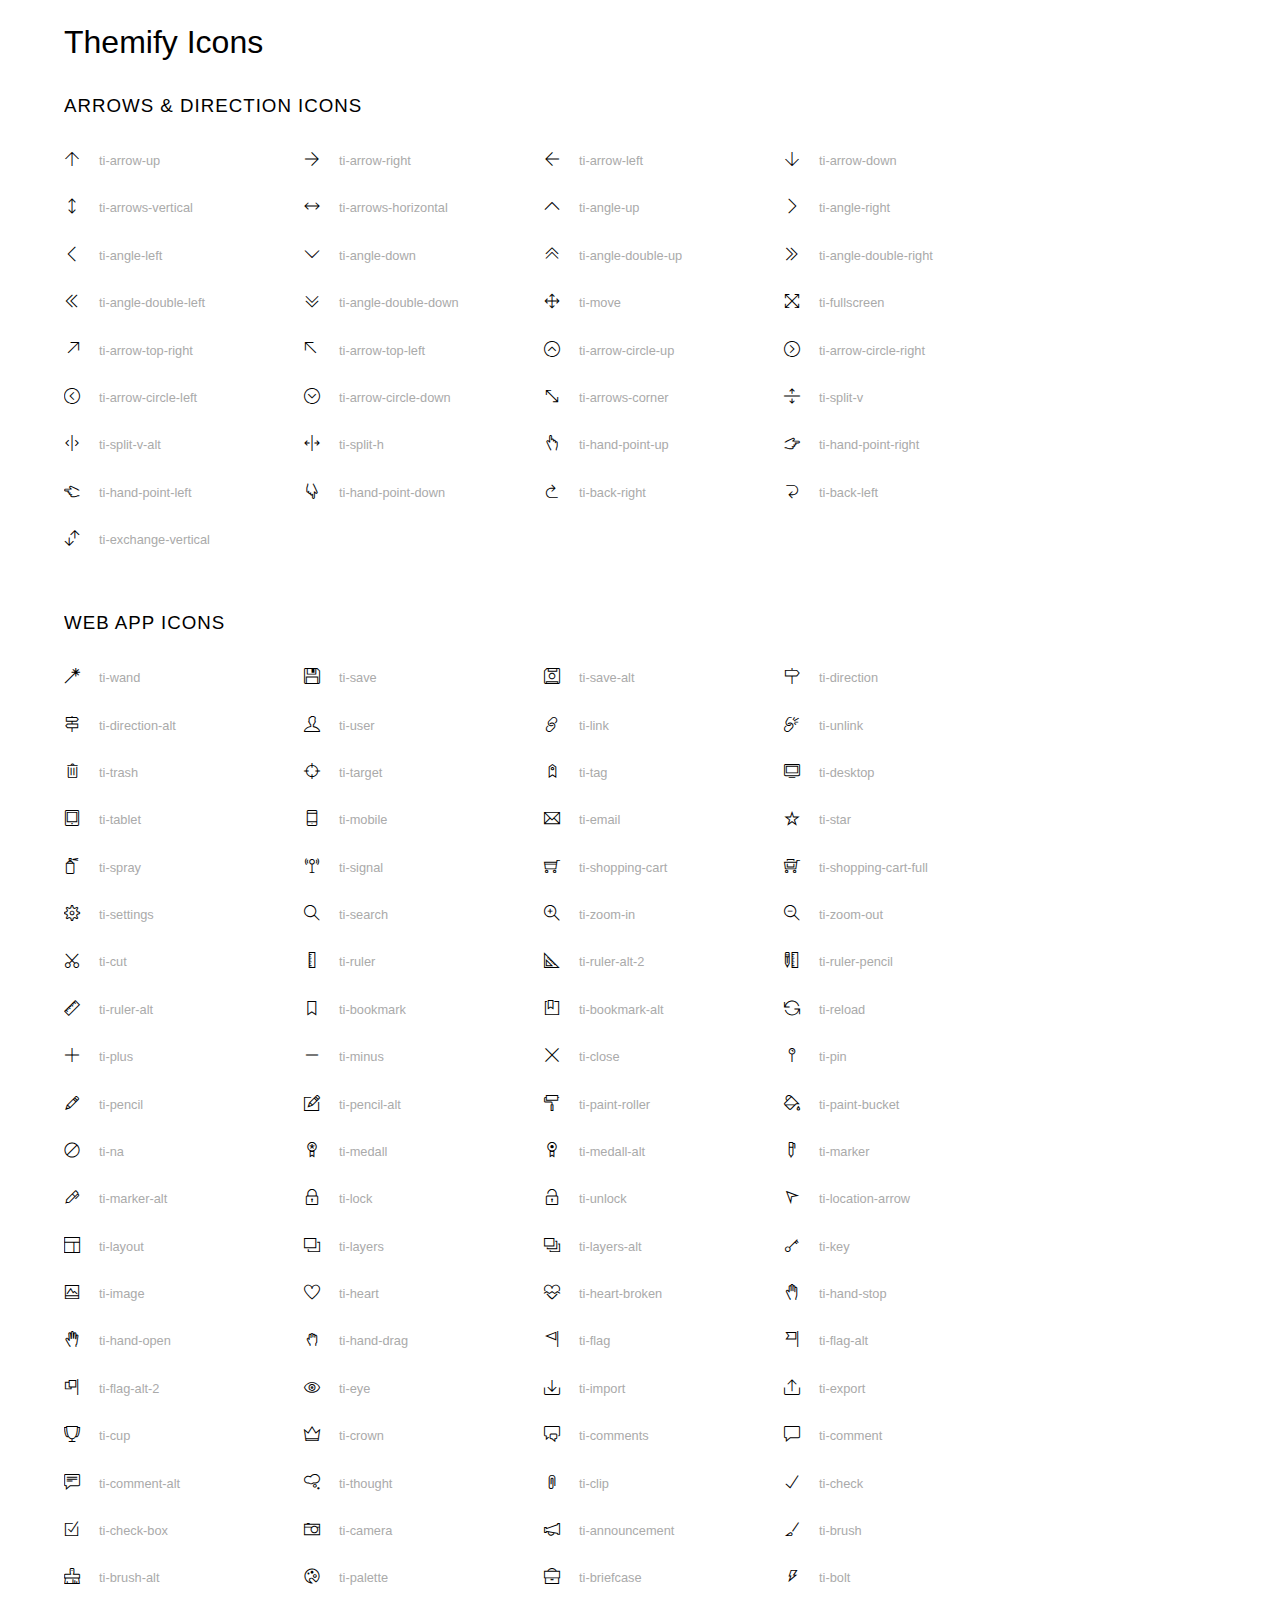
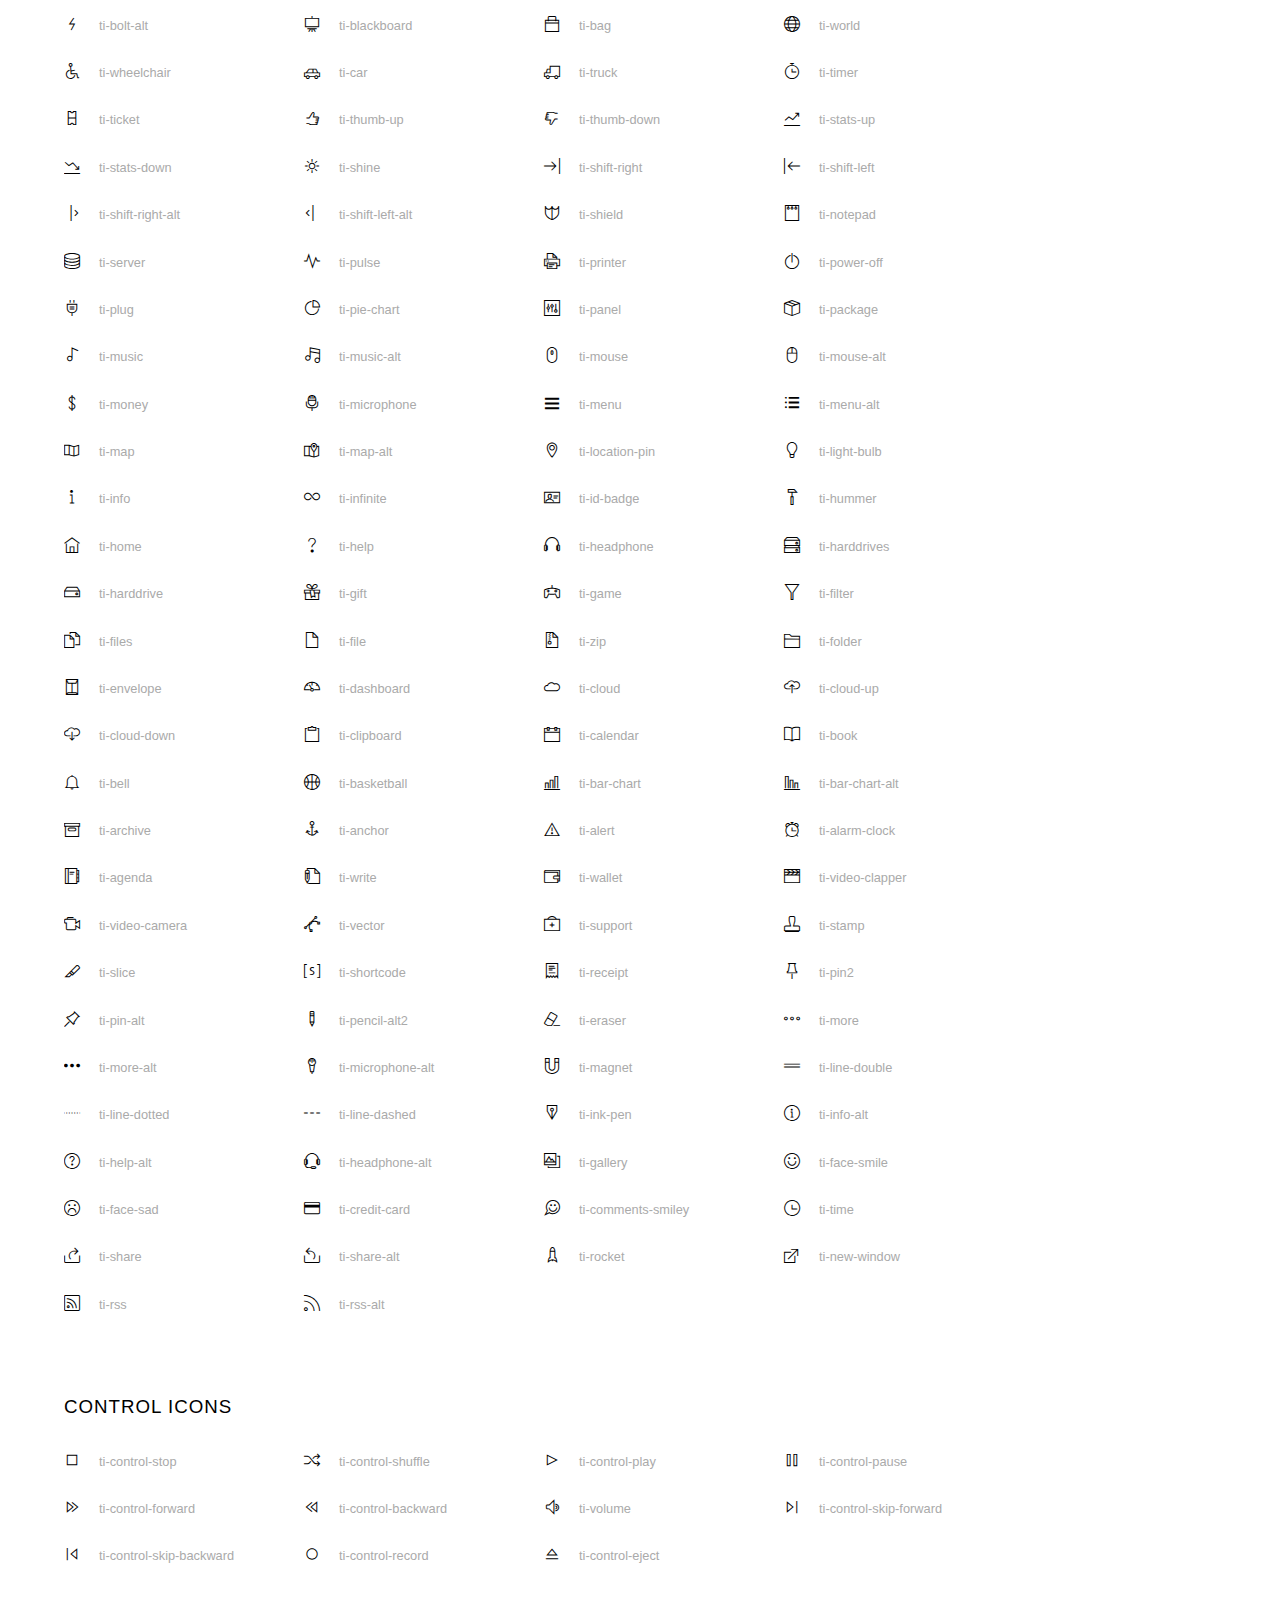
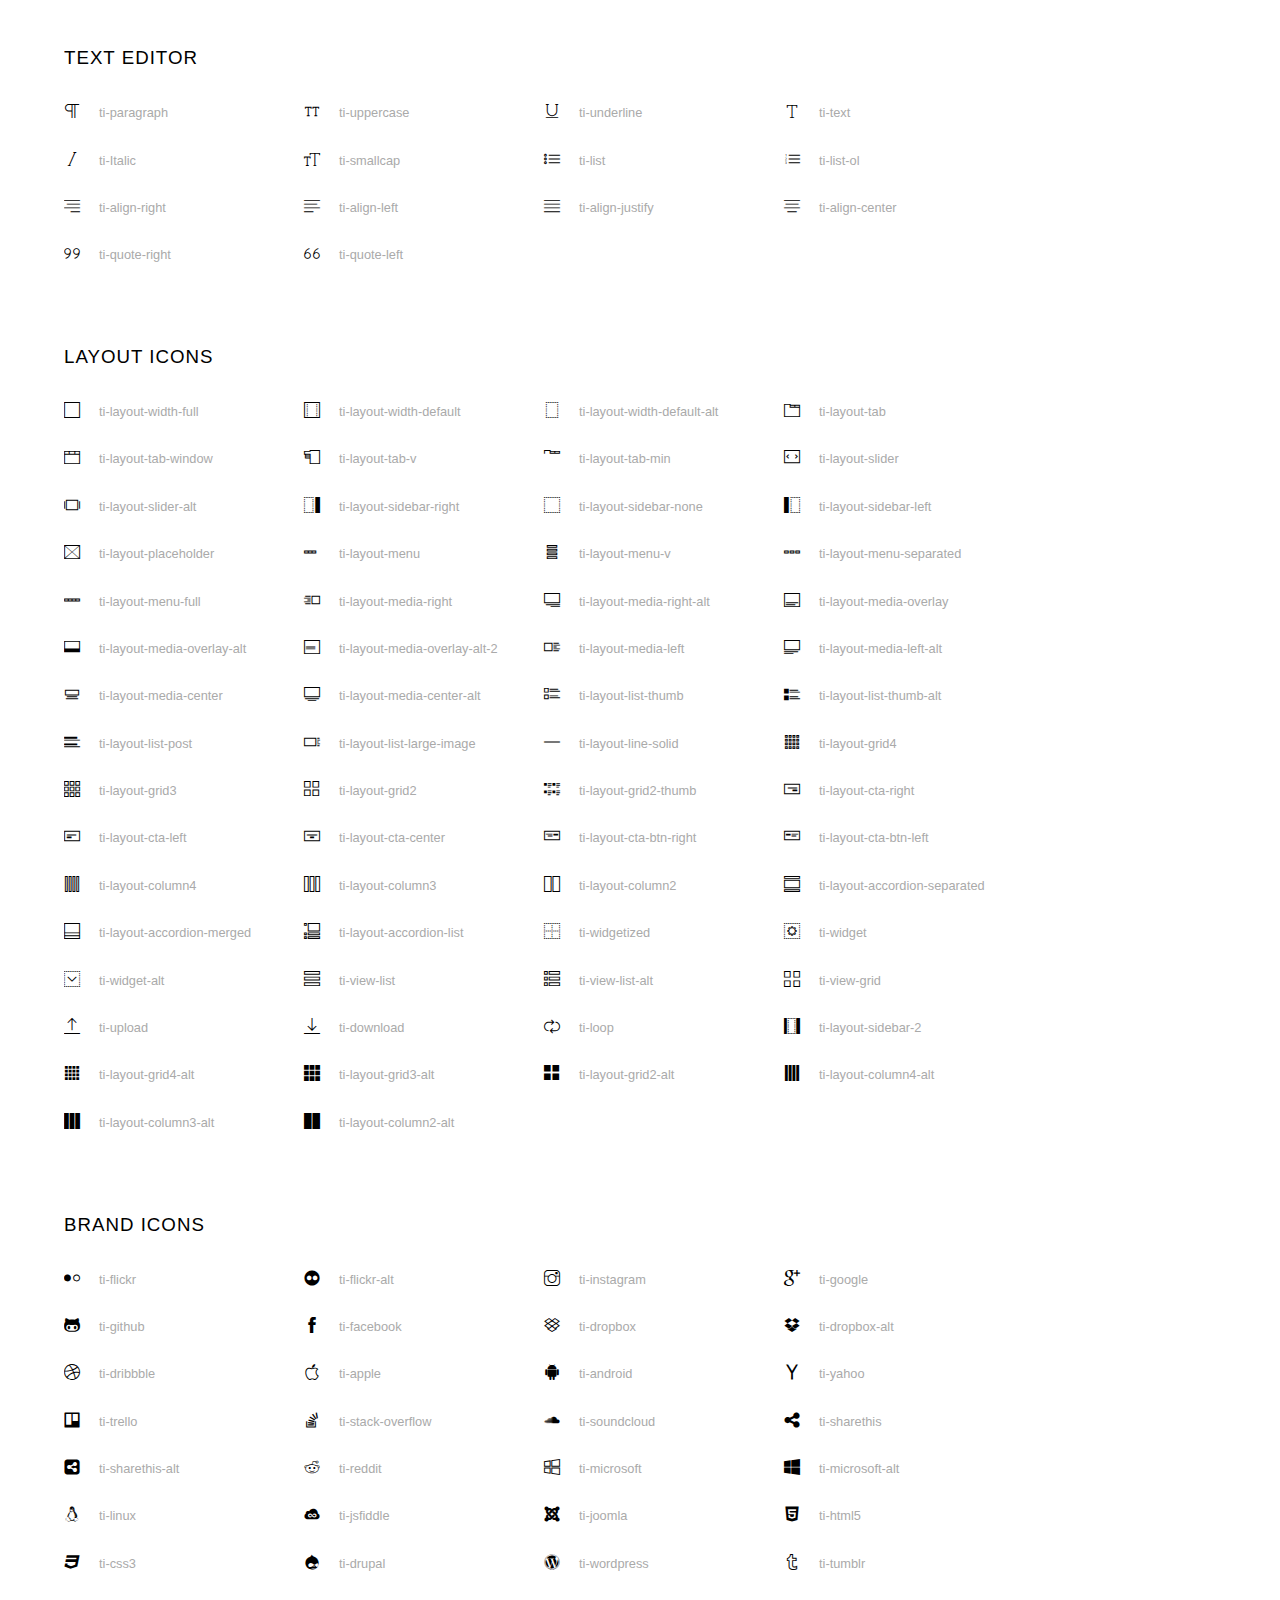
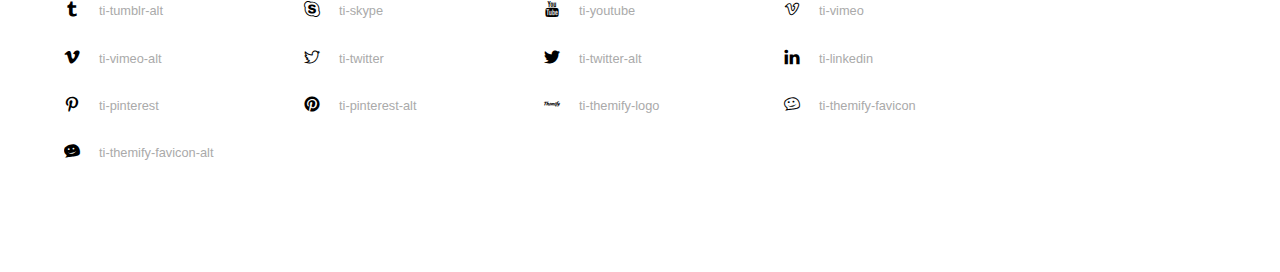
<file: static/vendors/themify-icons/index.html>
<!doctype html>
<html>
<head>
	<meta charset="utf-8">
	<title>Themify Icon Font</title>
	<meta name="viewport" content="width=device-width">
	<link rel="stylesheet" href="demo-files/demo.css">
	<link rel="stylesheet" href="themify-icons.css">
	<!--[if lt IE 8]><!-->
	<link rel="stylesheet" href="ie7/ie7.css">
	<!--<![endif]-->
</head>
<body>
	<h1>Themify Icons</h1>

	<div class="icon-section">

		<div class="icon-section">
			<h3>Arrows &amp; Direction Icons </h3>

			<div class="icon-container">
				<span class="ti-arrow-up"></span><span class="icon-name"> ti-arrow-up</span>
			</div>
			<div class="icon-container">
				<span class="ti-arrow-right"></span><span class="icon-name"> ti-arrow-right</span>
			</div>
			<div class="icon-container">
				<span class="ti-arrow-left"></span><span class="icon-name"> ti-arrow-left</span>
			</div>
			<div class="icon-container">
				<span class="ti-arrow-down"></span><span class="icon-name"> ti-arrow-down</span>
			</div>
			<div class="icon-container">
				<span class="ti-arrows-vertical"></span><span class="icon-name"> ti-arrows-vertical</span>
			</div>
			<div class="icon-container">
				<span class="ti-arrows-horizontal"></span><span class="icon-name"> ti-arrows-horizontal</span>
			</div>
			<div class="icon-container">
				<span class="ti-angle-up"></span><span class="icon-name"> ti-angle-up</span>
			</div>
			<div class="icon-container">
				<span class="ti-angle-right"></span><span class="icon-name"> ti-angle-right</span>
			</div>
			<div class="icon-container">
				<span class="ti-angle-left"></span><span class="icon-name"> ti-angle-left</span>
			</div>
			<div class="icon-container">
				<span class="ti-angle-down"></span><span class="icon-name"> ti-angle-down</span>
			</div>	
			<div class="icon-container">
				<span class="ti-angle-double-up"></span><span class="icon-name"> ti-angle-double-up</span>
			</div>
			<div class="icon-container">
				<span class="ti-angle-double-right"></span><span class="icon-name"> ti-angle-double-right</span>
			</div>
			<div class="icon-container">
				<span class="ti-angle-double-left"></span><span class="icon-name"> ti-angle-double-left</span>
			</div>
			<div class="icon-container">
				<span class="ti-angle-double-down"></span><span class="icon-name"> ti-angle-double-down</span>
			</div>					
			<div class="icon-container">
				<span class="ti-move"></span><span class="icon-name"> ti-move</span>
			</div>
			<div class="icon-container">
				<span class="ti-fullscreen"></span><span class="icon-name"> ti-fullscreen</span>
			</div>
			<div class="icon-container">
				<span class="ti-arrow-top-right"></span><span class="icon-name"> ti-arrow-top-right</span>
			</div>
			<div class="icon-container">
				<span class="ti-arrow-top-left"></span><span class="icon-name"> ti-arrow-top-left</span>
			</div>
			<div class="icon-container">
				<span class="ti-arrow-circle-up"></span><span class="icon-name"> ti-arrow-circle-up</span>
			</div>
			<div class="icon-container">
				<span class="ti-arrow-circle-right"></span><span class="icon-name"> ti-arrow-circle-right</span>
			</div>
			<div class="icon-container">
				<span class="ti-arrow-circle-left"></span><span class="icon-name"> ti-arrow-circle-left</span>
			</div>
			<div class="icon-container">
				<span class="ti-arrow-circle-down"></span><span class="icon-name"> ti-arrow-circle-down</span>
			</div>
			<div class="icon-container">
				<span class="ti-arrows-corner"></span><span class="icon-name"> ti-arrows-corner</span>
			</div>
			<div class="icon-container">
				<span class="ti-split-v"></span><span class="icon-name"> ti-split-v</span>
			</div>

			<div class="icon-container">
				<span class="ti-split-v-alt"></span><span class="icon-name"> ti-split-v-alt</span>
			</div>
			<div class="icon-container">
				<span class="ti-split-h"></span><span class="icon-name"> ti-split-h</span>
			</div>
			<div class="icon-container">
				<span class="ti-hand-point-up"></span><span class="icon-name"> ti-hand-point-up</span>
			</div>
			<div class="icon-container">
				<span class="ti-hand-point-right"></span><span class="icon-name"> ti-hand-point-right</span>
			</div>
			<div class="icon-container">
				<span class="ti-hand-point-left"></span><span class="icon-name"> ti-hand-point-left</span>
			</div>
			<div class="icon-container">
				<span class="ti-hand-point-down"></span><span class="icon-name"> ti-hand-point-down</span>
			</div>
			<div class="icon-container">
				<span class="ti-back-right"></span><span class="icon-name"> ti-back-right</span>
			</div>
			<div class="icon-container">
				<span class="ti-back-left"></span><span class="icon-name"> ti-back-left</span>
			</div>
			<div class="icon-container">
				<span class="ti-exchange-vertical"></span><span class="icon-name"> ti-exchange-vertical</span>
			</div>

		</div> <!-- Arrows Icons -->



		<h3>Web App Icons</h3>
		
		<div class="icon-section">

			<div class="icon-container">
				<span class="ti-wand"></span><span class="icon-name"> ti-wand</span>
			</div>
			<div class="icon-container">
				<span class="ti-save"></span><span class="icon-name"> ti-save</span>
			</div>
			<div class="icon-container">
				<span class="ti-save-alt"></span><span class="icon-name"> ti-save-alt</span>
			</div>

			<div class="icon-container">
				<span class="ti-direction"></span><span class="icon-name"> ti-direction</span>
			</div>
			<div class="icon-container">
				<span class="ti-direction-alt"></span><span class="icon-name"> ti-direction-alt</span>
			</div>
			<div class="icon-container">
				<span class="ti-user"></span><span class="icon-name"> ti-user</span>
			</div>
			<div class="icon-container">
				<span class="ti-link"></span><span class="icon-name"> ti-link</span>
			</div>
			<div class="icon-container">
				<span class="ti-unlink"></span><span class="icon-name"> ti-unlink</span>
			</div>
			<div class="icon-container">
				<span class="ti-trash"></span><span class="icon-name"> ti-trash</span>
			</div>
			<div class="icon-container">
				<span class="ti-target"></span><span class="icon-name"> ti-target</span>
			</div>
			<div class="icon-container">
				<span class="ti-tag"></span><span class="icon-name"> ti-tag</span>
			</div>
			<div class="icon-container">
				<span class="ti-desktop"></span><span class="icon-name"> ti-desktop</span>
			</div>
			<div class="icon-container">
				<span class="ti-tablet"></span><span class="icon-name"> ti-tablet</span>
			</div>
			<div class="icon-container">
				<span class="ti-mobile"></span><span class="icon-name"> ti-mobile</span>
			</div>
			<div class="icon-container">
				<span class="ti-email"></span><span class="icon-name"> ti-email</span>
			</div>	
			<div class="icon-container">
				<span class="ti-star"></span><span class="icon-name"> ti-star</span>
			</div>
			<div class="icon-container">
				<span class="ti-spray"></span><span class="icon-name"> ti-spray</span>
			</div>
			<div class="icon-container">
				<span class="ti-signal"></span><span class="icon-name"> ti-signal</span>
			</div>
			<div class="icon-container">
				<span class="ti-shopping-cart"></span><span class="icon-name"> ti-shopping-cart</span>
			</div>
			<div class="icon-container">
				<span class="ti-shopping-cart-full"></span><span class="icon-name"> ti-shopping-cart-full</span>
			</div>
			<div class="icon-container">
				<span class="ti-settings"></span><span class="icon-name"> ti-settings</span>
			</div>
			<div class="icon-container">
				<span class="ti-search"></span><span class="icon-name"> ti-search</span>
			</div>
			<div class="icon-container">
				<span class="ti-zoom-in"></span><span class="icon-name"> ti-zoom-in</span>
			</div>
			<div class="icon-container">
				<span class="ti-zoom-out"></span><span class="icon-name"> ti-zoom-out</span>
			</div>
			<div class="icon-container">
				<span class="ti-cut"></span><span class="icon-name"> ti-cut</span>
			</div>
			<div class="icon-container">
				<span class="ti-ruler"></span><span class="icon-name"> ti-ruler</span>
			</div>
			<div class="icon-container">
				<span class="ti-ruler-alt-2"></span><span class="icon-name"> ti-ruler-alt-2</span>
			</div>			
			<div class="icon-container">
				<span class="ti-ruler-pencil"></span><span class="icon-name"> ti-ruler-pencil</span>
			</div>
			<div class="icon-container">
				<span class="ti-ruler-alt"></span><span class="icon-name"> ti-ruler-alt</span>
			</div>
			<div class="icon-container">
				<span class="ti-bookmark"></span><span class="icon-name"> ti-bookmark</span>
			</div>
			<div class="icon-container">
				<span class="ti-bookmark-alt"></span><span class="icon-name"> ti-bookmark-alt</span>
			</div>
			<div class="icon-container">
				<span class="ti-reload"></span><span class="icon-name"> ti-reload</span>
			</div>
			<div class="icon-container">
				<span class="ti-plus"></span><span class="icon-name"> ti-plus</span>
			</div>
			<div class="icon-container">
				<span class="ti-minus"></span><span class="icon-name"> ti-minus</span>
			</div>
			<div class="icon-container">
				<span class="ti-close"></span><span class="icon-name"> ti-close</span>
			</div>			
			<div class="icon-container">
				<span class="ti-pin"></span><span class="icon-name"> ti-pin</span>
			</div>
			<div class="icon-container">
				<span class="ti-pencil"></span><span class="icon-name"> ti-pencil</span>
			</div>
					
		  	<div class="icon-container">
				<span class="ti-pencil-alt"></span><span class="icon-name"> ti-pencil-alt</span>
			</div>
			<div class="icon-container">
				<span class="ti-paint-roller"></span><span class="icon-name"> ti-paint-roller</span>
			</div>
			<div class="icon-container">
				<span class="ti-paint-bucket"></span><span class="icon-name"> ti-paint-bucket</span>
			</div>
			<div class="icon-container">
				<span class="ti-na"></span><span class="icon-name"> ti-na</span>
			</div>
			<div class="icon-container">
				<span class="ti-medall"></span><span class="icon-name"> ti-medall</span>
			</div>
			<div class="icon-container">
				<span class="ti-medall-alt"></span><span class="icon-name"> ti-medall-alt</span>
			</div>
			<div class="icon-container">
				<span class="ti-marker"></span><span class="icon-name"> ti-marker</span>
			</div>
			<div class="icon-container">
				<span class="ti-marker-alt"></span><span class="icon-name"> ti-marker-alt</span>
			</div>

			<div class="icon-container">
				<span class="ti-lock"></span><span class="icon-name"> ti-lock</span>
			</div>
			<div class="icon-container">
				<span class="ti-unlock"></span><span class="icon-name"> ti-unlock</span>
			</div>
			<div class="icon-container">
				<span class="ti-location-arrow"></span><span class="icon-name"> ti-location-arrow</span>
			</div>
			<div class="icon-container">
				<span class="ti-layout"></span><span class="icon-name"> ti-layout</span>
			</div>
			<div class="icon-container">
				<span class="ti-layers"></span><span class="icon-name"> ti-layers</span>
			</div>
			<div class="icon-container">
				<span class="ti-layers-alt"></span><span class="icon-name"> ti-layers-alt</span>
			</div>
			<div class="icon-container">
				<span class="ti-key"></span><span class="icon-name"> ti-key</span>
			</div>
			<div class="icon-container">
				<span class="ti-image"></span><span class="icon-name"> ti-image</span>
			</div>
			<div class="icon-container">
				<span class="ti-heart"></span><span class="icon-name"> ti-heart</span>
			</div>
			<div class="icon-container">
				<span class="ti-heart-broken"></span><span class="icon-name"> ti-heart-broken</span>
			</div>
			<div class="icon-container">
				<span class="ti-hand-stop"></span><span class="icon-name"> ti-hand-stop</span>
			</div>
			<div class="icon-container">
				<span class="ti-hand-open"></span><span class="icon-name"> ti-hand-open</span>
			</div>
			<div class="icon-container">
				<span class="ti-hand-drag"></span><span class="icon-name"> ti-hand-drag</span>
			</div>
			<div class="icon-container">
				<span class="ti-flag"></span><span class="icon-name"> ti-flag</span>
			</div>
			<div class="icon-container">
				<span class="ti-flag-alt"></span><span class="icon-name"> ti-flag-alt</span>
			</div>
			<div class="icon-container">
				<span class="ti-flag-alt-2"></span><span class="icon-name"> ti-flag-alt-2</span>
			</div>
			<div class="icon-container">
				<span class="ti-eye"></span><span class="icon-name"> ti-eye</span>
			</div>
			<div class="icon-container">
				<span class="ti-import"></span><span class="icon-name"> ti-import</span>
			</div>			
			<div class="icon-container">
				<span class="ti-export"></span><span class="icon-name"> ti-export</span>
			</div>
			<div class="icon-container">
				<span class="ti-cup"></span><span class="icon-name"> ti-cup</span>
			</div>
			<div class="icon-container">
				<span class="ti-crown"></span><span class="icon-name"> ti-crown</span>
			</div>
			<div class="icon-container">
				<span class="ti-comments"></span><span class="icon-name"> ti-comments</span>
			</div>
			<div class="icon-container">
				<span class="ti-comment"></span><span class="icon-name"> ti-comment</span>
			</div>
			<div class="icon-container">
				<span class="ti-comment-alt"></span><span class="icon-name"> ti-comment-alt</span>
			</div>
			<div class="icon-container">
				<span class="ti-thought"></span><span class="icon-name"> ti-thought</span>
			</div>			
			<div class="icon-container">
				<span class="ti-clip"></span><span class="icon-name"> ti-clip</span>
			</div>

			<div class="icon-container">
				<span class="ti-check"></span><span class="icon-name"> ti-check</span>
			</div>
			<div class="icon-container">
				<span class="ti-check-box"></span><span class="icon-name"> ti-check-box</span>
			</div>
			<div class="icon-container">
				<span class="ti-camera"></span><span class="icon-name"> ti-camera</span>
			</div>
			<div class="icon-container">
				<span class="ti-announcement"></span><span class="icon-name"> ti-announcement</span>
			</div>
			<div class="icon-container">
				<span class="ti-brush"></span><span class="icon-name"> ti-brush</span>
			</div>
			<div class="icon-container">
				<span class="ti-brush-alt"></span><span class="icon-name"> ti-brush-alt</span>
			</div>
			<div class="icon-container">
				<span class="ti-palette"></span><span class="icon-name"> ti-palette</span>
			</div>			
			<div class="icon-container">
				<span class="ti-briefcase"></span><span class="icon-name"> ti-briefcase</span>
			</div>
			<div class="icon-container">
				<span class="ti-bolt"></span><span class="icon-name"> ti-bolt</span>
			</div>
			<div class="icon-container">
				<span class="ti-bolt-alt"></span><span class="icon-name"> ti-bolt-alt</span>
			</div>
			<div class="icon-container">
				<span class="ti-blackboard"></span><span class="icon-name"> ti-blackboard</span>
			</div>
			<div class="icon-container">
				<span class="ti-bag"></span><span class="icon-name"> ti-bag</span>
			</div>
			<div class="icon-container">
				<span class="ti-world"></span><span class="icon-name"> ti-world</span>
			</div>
			<div class="icon-container">
				<span class="ti-wheelchair"></span><span class="icon-name"> ti-wheelchair</span>
			</div>
			<div class="icon-container">
				<span class="ti-car"></span><span class="icon-name"> ti-car</span>
			</div>
			<div class="icon-container">
				<span class="ti-truck"></span><span class="icon-name"> ti-truck</span>
			</div>
			<div class="icon-container">
				<span class="ti-timer"></span><span class="icon-name"> ti-timer</span>
			</div>
			<div class="icon-container">
				<span class="ti-ticket"></span><span class="icon-name"> ti-ticket</span>
			</div>
			<div class="icon-container">
				<span class="ti-thumb-up"></span><span class="icon-name"> ti-thumb-up</span>
			</div>
			<div class="icon-container">
				<span class="ti-thumb-down"></span><span class="icon-name"> ti-thumb-down</span>
			</div>

			<div class="icon-container">
				<span class="ti-stats-up"></span><span class="icon-name"> ti-stats-up</span>
			</div>
			<div class="icon-container">
				<span class="ti-stats-down"></span><span class="icon-name"> ti-stats-down</span>
			</div>
			<div class="icon-container">
				<span class="ti-shine"></span><span class="icon-name"> ti-shine</span>
			</div>
			<div class="icon-container">
				<span class="ti-shift-right"></span><span class="icon-name"> ti-shift-right</span>
			</div>
			<div class="icon-container">
				<span class="ti-shift-left"></span><span class="icon-name"> ti-shift-left</span>
			</div>

			<div class="icon-container">
				<span class="ti-shift-right-alt"></span><span class="icon-name"> ti-shift-right-alt</span>
			</div>
			<div class="icon-container">
				<span class="ti-shift-left-alt"></span><span class="icon-name"> ti-shift-left-alt</span>
			</div>
			<div class="icon-container">
				<span class="ti-shield"></span><span class="icon-name"> ti-shield</span>
			</div>
			<div class="icon-container">
				<span class="ti-notepad"></span><span class="icon-name"> ti-notepad</span>
			</div>
			<div class="icon-container">
				<span class="ti-server"></span><span class="icon-name"> ti-server</span>
			</div>

			<div class="icon-container">
				<span class="ti-pulse"></span><span class="icon-name"> ti-pulse</span>
			</div>
			<div class="icon-container">
				<span class="ti-printer"></span><span class="icon-name"> ti-printer</span>
			</div>
			<div class="icon-container">
				<span class="ti-power-off"></span><span class="icon-name"> ti-power-off</span>
			</div>
			<div class="icon-container">
				<span class="ti-plug"></span><span class="icon-name"> ti-plug</span>
			</div>
			<div class="icon-container">
				<span class="ti-pie-chart"></span><span class="icon-name"> ti-pie-chart</span>
			</div>

			<div class="icon-container">
				<span class="ti-panel"></span><span class="icon-name"> ti-panel</span>
			</div>
			<div class="icon-container">
				<span class="ti-package"></span><span class="icon-name"> ti-package</span>
			</div>
			<div class="icon-container">
				<span class="ti-music"></span><span class="icon-name"> ti-music</span>
			</div>
			<div class="icon-container">
				<span class="ti-music-alt"></span><span class="icon-name"> ti-music-alt</span>
			</div>
			<div class="icon-container">
				<span class="ti-mouse"></span><span class="icon-name"> ti-mouse</span>
			</div>
			<div class="icon-container">
				<span class="ti-mouse-alt"></span><span class="icon-name"> ti-mouse-alt</span>
			</div>
			<div class="icon-container">
				<span class="ti-money"></span><span class="icon-name"> ti-money</span>
			</div>
			<div class="icon-container">
				<span class="ti-microphone"></span><span class="icon-name"> ti-microphone</span>
			</div>
			<div class="icon-container">
				<span class="ti-menu"></span><span class="icon-name"> ti-menu</span>
			</div>
			<div class="icon-container">
				<span class="ti-menu-alt"></span><span class="icon-name"> ti-menu-alt</span>
			</div>
			<div class="icon-container">
				<span class="ti-map"></span><span class="icon-name"> ti-map</span>
			</div>
			<div class="icon-container">
				<span class="ti-map-alt"></span><span class="icon-name"> ti-map-alt</span>
			</div>

			<div class="icon-container">
				<span class="ti-location-pin"></span><span class="icon-name"> ti-location-pin</span>
			</div>

			<div class="icon-container">
				<span class="ti-light-bulb"></span><span class="icon-name"> ti-light-bulb</span>
			</div>
			<div class="icon-container">
				<span class="ti-info"></span><span class="icon-name"> ti-info</span>
			</div>
			<div class="icon-container">
				<span class="ti-infinite"></span><span class="icon-name"> ti-infinite</span>
			</div>
			<div class="icon-container">
				<span class="ti-id-badge"></span><span class="icon-name"> ti-id-badge</span>
			</div>
			<div class="icon-container">
				<span class="ti-hummer"></span><span class="icon-name"> ti-hummer</span>
			</div>
			<div class="icon-container">
				<span class="ti-home"></span><span class="icon-name"> ti-home</span>
			</div>
			<div class="icon-container">
				<span class="ti-help"></span><span class="icon-name"> ti-help</span>
			</div>
			<div class="icon-container">
				<span class="ti-headphone"></span><span class="icon-name"> ti-headphone</span>
			</div>
			<div class="icon-container">
				<span class="ti-harddrives"></span><span class="icon-name"> ti-harddrives</span>
			</div>
			<div class="icon-container">
				<span class="ti-harddrive"></span><span class="icon-name"> ti-harddrive</span>
			</div>
			<div class="icon-container">
				<span class="ti-gift"></span><span class="icon-name"> ti-gift</span>
			</div>
			<div class="icon-container">
				<span class="ti-game"></span><span class="icon-name"> ti-game</span>
			</div>
			<div class="icon-container">
				<span class="ti-filter"></span><span class="icon-name"> ti-filter</span>
			</div>
			<div class="icon-container">
				<span class="ti-files"></span><span class="icon-name"> ti-files</span>
			</div>
			<div class="icon-container">
				<span class="ti-file"></span><span class="icon-name"> ti-file</span>
			</div>
			<div class="icon-container">
				<span class="ti-zip"></span><span class="icon-name"> ti-zip</span>
			</div>
			<div class="icon-container">
				<span class="ti-folder"></span><span class="icon-name"> ti-folder</span>
			</div>			
			<div class="icon-container">
				<span class="ti-envelope"></span><span class="icon-name"> ti-envelope</span>
			</div>


			<div class="icon-container">
				<span class="ti-dashboard"></span><span class="icon-name"> ti-dashboard</span>
			</div>
			<div class="icon-container">
				<span class="ti-cloud"></span><span class="icon-name"> ti-cloud</span>
			</div>
			<div class="icon-container">
				<span class="ti-cloud-up"></span><span class="icon-name"> ti-cloud-up</span>
			</div>
			<div class="icon-container">
				<span class="ti-cloud-down"></span><span class="icon-name"> ti-cloud-down</span>
			</div>
			<div class="icon-container">
				<span class="ti-clipboard"></span><span class="icon-name"> ti-clipboard</span>
			</div>
			<div class="icon-container">
				<span class="ti-calendar"></span><span class="icon-name"> ti-calendar</span>
			</div>
			<div class="icon-container">
				<span class="ti-book"></span><span class="icon-name"> ti-book</span>
			</div>
			<div class="icon-container">
				<span class="ti-bell"></span><span class="icon-name"> ti-bell</span>
			</div>
			<div class="icon-container">
				<span class="ti-basketball"></span><span class="icon-name"> ti-basketball</span>
			</div>
			<div class="icon-container">
				<span class="ti-bar-chart"></span><span class="icon-name"> ti-bar-chart</span>
			</div>
			<div class="icon-container">
				<span class="ti-bar-chart-alt"></span><span class="icon-name"> ti-bar-chart-alt</span>
			</div>


			<div class="icon-container">
				<span class="ti-archive"></span><span class="icon-name"> ti-archive</span>
			</div>
			<div class="icon-container">
				<span class="ti-anchor"></span><span class="icon-name"> ti-anchor</span>
			</div>

			<div class="icon-container">
				<span class="ti-alert"></span><span class="icon-name"> ti-alert</span>
			</div>
			<div class="icon-container">
				<span class="ti-alarm-clock"></span><span class="icon-name"> ti-alarm-clock</span>
			</div>
			<div class="icon-container">
				<span class="ti-agenda"></span><span class="icon-name"> ti-agenda</span>
			</div>
			<div class="icon-container">
				<span class="ti-write"></span><span class="icon-name"> ti-write</span>
			</div>

			<div class="icon-container">
				<span class="ti-wallet"></span><span class="icon-name"> ti-wallet</span>
			</div>
			<div class="icon-container">
				<span class="ti-video-clapper"></span><span class="icon-name"> ti-video-clapper</span>
			</div>
			<div class="icon-container">
				<span class="ti-video-camera"></span><span class="icon-name"> ti-video-camera</span>
			</div>
			<div class="icon-container">
				<span class="ti-vector"></span><span class="icon-name"> ti-vector</span>
			</div>

			<div class="icon-container">
				<span class="ti-support"></span><span class="icon-name"> ti-support</span>
			</div>
			<div class="icon-container">
				<span class="ti-stamp"></span><span class="icon-name"> ti-stamp</span>
			</div>
			<div class="icon-container">
				<span class="ti-slice"></span><span class="icon-name"> ti-slice</span>
			</div>
			<div class="icon-container">
				<span class="ti-shortcode"></span><span class="icon-name"> ti-shortcode</span>
			</div>
			<div class="icon-container">
				<span class="ti-receipt"></span><span class="icon-name"> ti-receipt</span>
			</div>
			<div class="icon-container">
				<span class="ti-pin2"></span><span class="icon-name"> ti-pin2</span>
			</div>
			<div class="icon-container">
				<span class="ti-pin-alt"></span><span class="icon-name"> ti-pin-alt</span>
			</div>
			<div class="icon-container">
				<span class="ti-pencil-alt2"></span><span class="icon-name"> ti-pencil-alt2</span>
			</div>
			<div class="icon-container">
				<span class="ti-eraser"></span><span class="icon-name"> ti-eraser</span>
			</div>			
			<div class="icon-container">
				<span class="ti-more"></span><span class="icon-name"> ti-more</span>
			</div>
			<div class="icon-container">
				<span class="ti-more-alt"></span><span class="icon-name"> ti-more-alt</span>
			</div>
			<div class="icon-container">
				<span class="ti-microphone-alt"></span><span class="icon-name"> ti-microphone-alt</span>
			</div>
			<div class="icon-container">
				<span class="ti-magnet"></span><span class="icon-name"> ti-magnet</span>
			</div>
			<div class="icon-container">
				<span class="ti-line-double"></span><span class="icon-name"> ti-line-double</span>
			</div>
			<div class="icon-container">
				<span class="ti-line-dotted"></span><span class="icon-name"> ti-line-dotted</span>
			</div>
			<div class="icon-container">
				<span class="ti-line-dashed"></span><span class="icon-name"> ti-line-dashed</span>
			</div>

			<div class="icon-container">
				<span class="ti-ink-pen"></span><span class="icon-name"> ti-ink-pen</span>
			</div>
			<div class="icon-container">
				<span class="ti-info-alt"></span><span class="icon-name"> ti-info-alt</span>
			</div>
			<div class="icon-container">
				<span class="ti-help-alt"></span><span class="icon-name"> ti-help-alt</span>
			</div>
			<div class="icon-container">
				<span class="ti-headphone-alt"></span><span class="icon-name"> ti-headphone-alt</span>
			</div>

			<div class="icon-container">
				<span class="ti-gallery"></span><span class="icon-name"> ti-gallery</span>
			</div>
			<div class="icon-container">
				<span class="ti-face-smile"></span><span class="icon-name"> ti-face-smile</span>
			</div>
			<div class="icon-container">
				<span class="ti-face-sad"></span><span class="icon-name"> ti-face-sad</span>
			</div>
			<div class="icon-container">
				<span class="ti-credit-card"></span><span class="icon-name"> ti-credit-card</span>
			</div>
			<div class="icon-container">
				<span class="ti-comments-smiley"></span><span class="icon-name"> ti-comments-smiley</span>
			</div>
			<div class="icon-container">
				<span class="ti-time"></span><span class="icon-name"> ti-time</span>
			</div>
			<div class="icon-container">
				<span class="ti-share"></span><span class="icon-name"> ti-share</span>
			</div>
			<div class="icon-container">
				<span class="ti-share-alt"></span><span class="icon-name"> ti-share-alt</span>
			</div>
			<div class="icon-container">
				<span class="ti-rocket"></span><span class="icon-name"> ti-rocket</span>
			</div>

			<div class="icon-container">
				<span class="ti-new-window"></span><span class="icon-name"> ti-new-window</span>
			</div>

			<div class="icon-container">
				<span class="ti-rss"></span><span class="icon-name"> ti-rss</span>
			</div>

			<div class="icon-container">
				<span class="ti-rss-alt"></span><span class="icon-name"> ti-rss-alt</span>
			</div>
			
		</div><!-- Web App Icons -->


		<div class="icon-section">
			<h3>Control Icons</h3>
			<div class="icon-container">
				<span class="ti-control-stop"></span><span class="icon-name"> ti-control-stop</span>
			</div>
			<div class="icon-container">
				<span class="ti-control-shuffle"></span><span class="icon-name"> ti-control-shuffle</span>
			</div>
			<div class="icon-container">
				<span class="ti-control-play"></span><span class="icon-name"> ti-control-play</span>
			</div>
			<div class="icon-container">
				<span class="ti-control-pause"></span><span class="icon-name"> ti-control-pause</span>
			</div>
			<div class="icon-container">
				<span class="ti-control-forward"></span><span class="icon-name"> ti-control-forward</span>
			</div>
			<div class="icon-container">
				<span class="ti-control-backward"></span><span class="icon-name"> ti-control-backward</span>
			</div>	
			<div class="icon-container">
				<span class="ti-volume"></span><span class="icon-name"> ti-volume</span>
			</div>
			<div class="icon-container">
				<span class="ti-control-skip-forward"></span><span class="icon-name"> ti-control-skip-forward</span>
			</div>
			<div class="icon-container">
				<span class="ti-control-skip-backward"></span><span class="icon-name"> ti-control-skip-backward</span>
			</div>
			<div class="icon-container">
				<span class="ti-control-record"></span><span class="icon-name"> ti-control-record</span>
			</div>
			<div class="icon-container">
				<span class="ti-control-eject"></span><span class="icon-name"> ti-control-eject</span>
			</div>			
		</div> <!-- Control Icons -->


		<div class="icon-section">
			<h3>Text Editor</h3>

			<div class="icon-container">
				<span class="ti-paragraph"></span><span class="icon-name"> ti-paragraph</span>
			</div>
			<div class="icon-container">
				<span class="ti-uppercase"></span><span class="icon-name"> ti-uppercase</span>
			</div>

			<div class="icon-container">
				<span class="ti-underline"></span><span class="icon-name"> ti-underline</span>
			</div>
			<div class="icon-container">
				<span class="ti-text"></span><span class="icon-name"> ti-text</span>
			</div>
			<div class="icon-container">
				<span class="ti-Italic"></span><span class="icon-name"> ti-Italic</span>
			</div>
			<div class="icon-container">
				<span class="ti-smallcap"></span><span class="icon-name"> ti-smallcap</span>
			</div>
			<div class="icon-container">
				<span class="ti-list"></span><span class="icon-name"> ti-list</span>
			</div>
			<div class="icon-container">
				<span class="ti-list-ol"></span><span class="icon-name"> ti-list-ol</span>
			</div>
			<div class="icon-container">
				<span class="ti-align-right"></span><span class="icon-name"> ti-align-right</span>
			</div>
			<div class="icon-container">
				<span class="ti-align-left"></span><span class="icon-name"> ti-align-left</span>
			</div>
			<div class="icon-container">
				<span class="ti-align-justify"></span><span class="icon-name"> ti-align-justify</span>
			</div>
			<div class="icon-container">
				<span class="ti-align-center"></span><span class="icon-name"> ti-align-center</span>
			</div>
			<div class="icon-container">
				<span class="ti-quote-right"></span><span class="icon-name"> ti-quote-right</span>
			</div>
			<div class="icon-container">
				<span class="ti-quote-left"></span><span class="icon-name"> ti-quote-left</span>
			</div>

		</div> <!-- Text Editor -->



		<div class="icon-section">
			<h3>Layout Icons</h3>
			<div class="icon-container">
				<span class="ti-layout-width-full"></span><span class="icon-name"> ti-layout-width-full</span>
			</div>
			<div class="icon-container">
				<span class="ti-layout-width-default"></span><span class="icon-name"> ti-layout-width-default</span>
			</div>
			<div class="icon-container">
				<span class="ti-layout-width-default-alt"></span><span class="icon-name"> ti-layout-width-default-alt</span>
			</div>
			<div class="icon-container">
				<span class="ti-layout-tab"></span><span class="icon-name"> ti-layout-tab</span>
			</div>
			<div class="icon-container">
				<span class="ti-layout-tab-window"></span><span class="icon-name"> ti-layout-tab-window</span>
			</div>
			<div class="icon-container">
				<span class="ti-layout-tab-v"></span><span class="icon-name"> ti-layout-tab-v</span>
			</div>
			<div class="icon-container">
				<span class="ti-layout-tab-min"></span><span class="icon-name"> ti-layout-tab-min</span>
			</div>
			<div class="icon-container">
				<span class="ti-layout-slider"></span><span class="icon-name"> ti-layout-slider</span>
			</div>
			<div class="icon-container">
				<span class="ti-layout-slider-alt"></span><span class="icon-name"> ti-layout-slider-alt</span>
			</div>
			<div class="icon-container">
				<span class="ti-layout-sidebar-right"></span><span class="icon-name"> ti-layout-sidebar-right</span>
			</div>
			<div class="icon-container">
				<span class="ti-layout-sidebar-none"></span><span class="icon-name"> ti-layout-sidebar-none</span>
			</div>
			<div class="icon-container">
				<span class="ti-layout-sidebar-left"></span><span class="icon-name"> ti-layout-sidebar-left</span>
			</div>
			<div class="icon-container">
				<span class="ti-layout-placeholder"></span><span class="icon-name"> ti-layout-placeholder</span>
			</div>
			<div class="icon-container">
				<span class="ti-layout-menu"></span><span class="icon-name"> ti-layout-menu</span>
			</div>
			<div class="icon-container">
				<span class="ti-layout-menu-v"></span><span class="icon-name"> ti-layout-menu-v</span>
			</div>
			<div class="icon-container">
				<span class="ti-layout-menu-separated"></span><span class="icon-name"> ti-layout-menu-separated</span>
			</div>
			<div class="icon-container">
				<span class="ti-layout-menu-full"></span><span class="icon-name"> ti-layout-menu-full</span>
			</div>
			<div class="icon-container">
				<span class="ti-layout-media-right"></span><span class="icon-name"> ti-layout-media-right</span>
			</div>
			<div class="icon-container">
				<span class="ti-layout-media-right-alt"></span><span class="icon-name"> ti-layout-media-right-alt</span>
			</div>
			<div class="icon-container">
				<span class="ti-layout-media-overlay"></span><span class="icon-name"> ti-layout-media-overlay</span>
			</div>
			<div class="icon-container">
				<span class="ti-layout-media-overlay-alt"></span><span class="icon-name"> ti-layout-media-overlay-alt</span>
			</div>
			<div class="icon-container">
				<span class="ti-layout-media-overlay-alt-2"></span><span class="icon-name"> ti-layout-media-overlay-alt-2</span>
			</div>
			<div class="icon-container">
				<span class="ti-layout-media-left"></span><span class="icon-name"> ti-layout-media-left</span>
			</div>
			<div class="icon-container">
				<span class="ti-layout-media-left-alt"></span><span class="icon-name"> ti-layout-media-left-alt</span>
			</div>
			<div class="icon-container">
				<span class="ti-layout-media-center"></span><span class="icon-name"> ti-layout-media-center</span>
			</div>
			<div class="icon-container">
				<span class="ti-layout-media-center-alt"></span><span class="icon-name"> ti-layout-media-center-alt</span>
			</div>
			<div class="icon-container">
				<span class="ti-layout-list-thumb"></span><span class="icon-name"> ti-layout-list-thumb</span>
			</div>
			<div class="icon-container">
				<span class="ti-layout-list-thumb-alt"></span><span class="icon-name"> ti-layout-list-thumb-alt</span>
			</div>
			<div class="icon-container">
				<span class="ti-layout-list-post"></span><span class="icon-name"> ti-layout-list-post</span>
			</div>
			<div class="icon-container">
				<span class="ti-layout-list-large-image"></span><span class="icon-name"> ti-layout-list-large-image</span>
			</div>
			<div class="icon-container">
				<span class="ti-layout-line-solid"></span><span class="icon-name"> ti-layout-line-solid</span>
			</div>
			<div class="icon-container">
				<span class="ti-layout-grid4"></span><span class="icon-name"> ti-layout-grid4</span>
			</div>
			<div class="icon-container">
				<span class="ti-layout-grid3"></span><span class="icon-name"> ti-layout-grid3</span>
			</div>
			<div class="icon-container">
				<span class="ti-layout-grid2"></span><span class="icon-name"> ti-layout-grid2</span>
			</div>
			<div class="icon-container">
				<span class="ti-layout-grid2-thumb"></span><span class="icon-name"> ti-layout-grid2-thumb</span>
			</div>
			<div class="icon-container">
				<span class="ti-layout-cta-right"></span><span class="icon-name"> ti-layout-cta-right</span>
			</div>
			<div class="icon-container">
				<span class="ti-layout-cta-left"></span><span class="icon-name"> ti-layout-cta-left</span>
			</div>
			<div class="icon-container">
				<span class="ti-layout-cta-center"></span><span class="icon-name"> ti-layout-cta-center</span>
			</div>
			<div class="icon-container">
				<span class="ti-layout-cta-btn-right"></span><span class="icon-name"> ti-layout-cta-btn-right</span>
			</div>
			<div class="icon-container">
				<span class="ti-layout-cta-btn-left"></span><span class="icon-name"> ti-layout-cta-btn-left</span>
			</div>
			<div class="icon-container">
				<span class="ti-layout-column4"></span><span class="icon-name"> ti-layout-column4</span>
			</div>
			<div class="icon-container">
				<span class="ti-layout-column3"></span><span class="icon-name"> ti-layout-column3</span>
			</div>
			<div class="icon-container">
				<span class="ti-layout-column2"></span><span class="icon-name"> ti-layout-column2</span>
			</div>
			<div class="icon-container">
				<span class="ti-layout-accordion-separated"></span><span class="icon-name"> ti-layout-accordion-separated</span>
			</div>
			<div class="icon-container">
				<span class="ti-layout-accordion-merged"></span><span class="icon-name"> ti-layout-accordion-merged</span>
			</div>
			<div class="icon-container">
				<span class="ti-layout-accordion-list"></span><span class="icon-name"> ti-layout-accordion-list</span>
			</div>
			<div class="icon-container">
				<span class="ti-widgetized"></span><span class="icon-name"> ti-widgetized</span>
			</div>
			<div class="icon-container">
				<span class="ti-widget"></span><span class="icon-name"> ti-widget</span>
			</div>
			<div class="icon-container">
				<span class="ti-widget-alt"></span><span class="icon-name"> ti-widget-alt</span>
			</div>
			<div class="icon-container">
				<span class="ti-view-list"></span><span class="icon-name"> ti-view-list</span>
			</div>
			<div class="icon-container">
				<span class="ti-view-list-alt"></span><span class="icon-name"> ti-view-list-alt</span>
			</div>
			<div class="icon-container">
				<span class="ti-view-grid"></span><span class="icon-name"> ti-view-grid</span>
			</div>
			<div class="icon-container">
				<span class="ti-upload"></span><span class="icon-name"> ti-upload</span>
			</div>
			<div class="icon-container">
				<span class="ti-download"></span><span class="icon-name"> ti-download</span>
			</div>	
			<div class="icon-container">
				<span class="ti-loop"></span><span class="icon-name"> ti-loop</span>
			</div>
			<div class="icon-container">
				<span class="ti-layout-sidebar-2"></span><span class="icon-name"> ti-layout-sidebar-2</span>
			</div>
			<div class="icon-container">
				<span class="ti-layout-grid4-alt"></span><span class="icon-name"> ti-layout-grid4-alt</span>
			</div>
			<div class="icon-container">
				<span class="ti-layout-grid3-alt"></span><span class="icon-name"> ti-layout-grid3-alt</span>
			</div>
			<div class="icon-container">
				<span class="ti-layout-grid2-alt"></span><span class="icon-name"> ti-layout-grid2-alt</span>
			</div>
			<div class="icon-container">
				<span class="ti-layout-column4-alt"></span><span class="icon-name"> ti-layout-column4-alt</span>
			</div>
			<div class="icon-container">
				<span class="ti-layout-column3-alt"></span><span class="icon-name"> ti-layout-column3-alt</span>
			</div>
			<div class="icon-container">
				<span class="ti-layout-column2-alt"></span><span class="icon-name"> ti-layout-column2-alt</span>
			</div>		


		</div> <!-- Layout Icons -->


		<div class="icon-section">
			<h3>Brand Icons</h3>

			<div class="icon-container">
				<span class="ti-flickr"></span><span class="icon-name"> ti-flickr</span>
			</div>
			<div class="icon-container">
				<span class="ti-flickr-alt"></span><span class="icon-name"> ti-flickr-alt</span>
			</div>			
			<div class="icon-container">
				<span class="ti-instagram"></span><span class="icon-name"> ti-instagram</span>
			</div>
			<div class="icon-container">
				<span class="ti-google"></span><span class="icon-name"> ti-google</span>
			</div>
			<div class="icon-container">
				<span class="ti-github"></span><span class="icon-name"> ti-github</span>
			</div>

			<div class="icon-container">
				<span class="ti-facebook"></span><span class="icon-name"> ti-facebook</span>
			</div>
			<div class="icon-container">
				<span class="ti-dropbox"></span><span class="icon-name"> ti-dropbox</span>
			</div>
			<div class="icon-container">
				<span class="ti-dropbox-alt"></span><span class="icon-name"> ti-dropbox-alt</span>
			</div>
			<div class="icon-container">
				<span class="ti-dribbble"></span><span class="icon-name"> ti-dribbble</span>
			</div>
			<div class="icon-container">
				<span class="ti-apple"></span><span class="icon-name"> ti-apple</span>
			</div>
			<div class="icon-container">
				<span class="ti-android"></span><span class="icon-name"> ti-android</span>
			</div>
			<div class="icon-container">
				<span class="ti-yahoo"></span><span class="icon-name"> ti-yahoo</span>
			</div>
			<div class="icon-container">
				<span class="ti-trello"></span><span class="icon-name"> ti-trello</span>
			</div>
			<div class="icon-container">
				<span class="ti-stack-overflow"></span><span class="icon-name"> ti-stack-overflow</span>
			</div>
			<div class="icon-container">
				<span class="ti-soundcloud"></span><span class="icon-name"> ti-soundcloud</span>
			</div>
			<div class="icon-container">
				<span class="ti-sharethis"></span><span class="icon-name"> ti-sharethis</span>
			</div>
			<div class="icon-container">
				<span class="ti-sharethis-alt"></span><span class="icon-name"> ti-sharethis-alt</span>
			</div>
			<div class="icon-container">
				<span class="ti-reddit"></span><span class="icon-name"> ti-reddit</span>
			</div>

			<div class="icon-container">
				<span class="ti-microsoft"></span><span class="icon-name"> ti-microsoft</span>
			</div>
			<div class="icon-container">
				<span class="ti-microsoft-alt"></span><span class="icon-name"> ti-microsoft-alt</span>
			</div>
			<div class="icon-container">
				<span class="ti-linux"></span><span class="icon-name"> ti-linux</span>
			</div>
			<div class="icon-container">
				<span class="ti-jsfiddle"></span><span class="icon-name"> ti-jsfiddle</span>
			</div>
			<div class="icon-container">
				<span class="ti-joomla"></span><span class="icon-name"> ti-joomla</span>
			</div>
			<div class="icon-container">
				<span class="ti-html5"></span><span class="icon-name"> ti-html5</span>
			</div>
			<div class="icon-container">
				<span class="ti-css3"></span><span class="icon-name"> ti-css3</span>
			</div>	
			<div class="icon-container">
				<span class="ti-drupal"></span><span class="icon-name"> ti-drupal</span>
			</div>
			<div class="icon-container">
				<span class="ti-wordpress"></span><span class="icon-name"> ti-wordpress</span>
			</div>		
			<div class="icon-container">
				<span class="ti-tumblr"></span><span class="icon-name"> ti-tumblr</span>
			</div>
			<div class="icon-container">
				<span class="ti-tumblr-alt"></span><span class="icon-name"> ti-tumblr-alt</span>
			</div>
			<div class="icon-container">
				<span class="ti-skype"></span><span class="icon-name"> ti-skype</span>
			</div>
			<div class="icon-container">
				<span class="ti-youtube"></span><span class="icon-name"> ti-youtube</span>
			</div>
			<div class="icon-container">
				<span class="ti-vimeo"></span><span class="icon-name"> ti-vimeo</span>
			</div>
			<div class="icon-container">
				<span class="ti-vimeo-alt"></span><span class="icon-name"> ti-vimeo-alt</span>
			</div>			
			<div class="icon-container">
				<span class="ti-twitter"></span><span class="icon-name"> ti-twitter</span>
			</div>
			<div class="icon-container">
				<span class="ti-twitter-alt"></span><span class="icon-name"> ti-twitter-alt</span>
			</div>
			<div class="icon-container">
				<span class="ti-linkedin"></span><span class="icon-name"> ti-linkedin</span>
			</div>
			<div class="icon-container">
				<span class="ti-pinterest"></span><span class="icon-name"> ti-pinterest</span>
			</div>

			<div class="icon-container">
				<span class="ti-pinterest-alt"></span><span class="icon-name"> ti-pinterest-alt</span>
			</div>
			<div class="icon-container">
				<span class="ti-themify-logo"></span><span class="icon-name"> ti-themify-logo</span>
			</div>
			<div class="icon-container">
				<span class="ti-themify-favicon"></span><span class="icon-name"> ti-themify-favicon</span>
			</div>
			<div class="icon-container">
				<span class="ti-themify-favicon-alt"></span><span class="icon-name"> ti-themify-favicon-alt</span>
			</div>

		</div> <!-- brand Icons -->

	</div>

</body>
</html>
</file>
<file: static/vendors/themify-icons/demo-files/demo.css>
body {
	font: normal 1em/1.5em Arial, Helvetica, sans-serif;
	max-width: 90%;
	margin: 30px auto 0;
}
h1, h3 {
	font-weight: normal;
}
h3 {
	font-size: 1.4;
	text-transform: uppercase;
	letter-spacing: 1px;
}

.icon-section {
	margin: 0 0 3em;
	clear: both;
	overflow: hidden;
}
.icon-container {
	width: 240px; 
	padding: .7em 0;
	float: left; 
	position: relative;
	text-align: left;
}
.icon-container [class^="ti-"], 
.icon-container [class*=" ti-"] {
	color: #000;
	position: absolute;
	margin-top: 3px;
	transition: .3s;
}
.icon-container:hover [class^="ti-"],
.icon-container:hover [class*=" ti-"] {
	font-size: 2.2em;
	margin-top: -5px;
}
.icon-container:hover .icon-name {
	color: #000;
}
.icon-name {
	color: #aaa;
	margin-left: 35px;
	font-size: .8em;
	transition: .3s;
}
.icon-container:hover .icon-name {
	margin-left: 45px;
}
</file>
<file: static/vendors/themify-icons/themify-icons.css>
@font-face {
	font-family: 'themify';
	src:url('fonts/themify.eot?-fvbane');
	src:url('fonts/themify.eot?#iefix-fvbane') format('embedded-opentype'),
		url('fonts/themify.woff?-fvbane') format('woff'),
		url('fonts/themify.ttf?-fvbane') format('truetype'),
		url('fonts/themify.svg?-fvbane#themify') format('svg');
	font-weight: normal;
	font-style: normal;
}

[class^="ti-"], [class*=" ti-"] {
	font-family: 'themify';
	speak: none;
	font-style: normal;
	font-weight: normal;
	font-variant: normal;
	text-transform: none;
	line-height: 1;

	/* Better Font Rendering =========== */
	-webkit-font-smoothing: antialiased;
	-moz-osx-font-smoothing: grayscale;
}

.ti-wand:before {
	content: "\e600";
}
.ti-volume:before {
	content: "\e601";
}
.ti-user:before {
	content: "\e602";
}
.ti-unlock:before {
	content: "\e603";
}
.ti-unlink:before {
	content: "\e604";
}
.ti-trash:before {
	content: "\e605";
}
.ti-thought:before {
	content: "\e606";
}
.ti-target:before {
	content: "\e607";
}
.ti-tag:before {
	content: "\e608";
}
.ti-tablet:before {
	content: "\e609";
}
.ti-star:before {
	content: "\e60a";
}
.ti-spray:before {
	content: "\e60b";
}
.ti-signal:before {
	content: "\e60c";
}
.ti-shopping-cart:before {
	content: "\e60d";
}
.ti-shopping-cart-full:before {
	content: "\e60e";
}
.ti-settings:before {
	content: "\e60f";
}
.ti-search:before {
	content: "\e610";
}
.ti-zoom-in:before {
	content: "\e611";
}
.ti-zoom-out:before {
	content: "\e612";
}
.ti-cut:before {
	content: "\e613";
}
.ti-ruler:before {
	content: "\e614";
}
.ti-ruler-pencil:before {
	content: "\e615";
}
.ti-ruler-alt:before {
	content: "\e616";
}
.ti-bookmark:before {
	content: "\e617";
}
.ti-bookmark-alt:before {
	content: "\e618";
}
.ti-reload:before {
	content: "\e619";
}
.ti-plus:before {
	content: "\e61a";
}
.ti-pin:before {
	content: "\e61b";
}
.ti-pencil:before {
	content: "\e61c";
}
.ti-pencil-alt:before {
	content: "\e61d";
}
.ti-paint-roller:before {
	content: "\e61e";
}
.ti-paint-bucket:before {
	content: "\e61f";
}
.ti-na:before {
	content: "\e620";
}
.ti-mobile:before {
	content: "\e621";
}
.ti-minus:before {
	content: "\e622";
}
.ti-medall:before {
	content: "\e623";
}
.ti-medall-alt:before {
	content: "\e624";
}
.ti-marker:before {
	content: "\e625";
}
.ti-marker-alt:before {
	content: "\e626";
}
.ti-arrow-up:before {
	content: "\e627";
}
.ti-arrow-right:before {
	content: "\e628";
}
.ti-arrow-left:before {
	content: "\e629";
}
.ti-arrow-down:before {
	content: "\e62a";
}
.ti-lock:before {
	content: "\e62b";
}
.ti-location-arrow:before {
	content: "\e62c";
}
.ti-link:before {
	content: "\e62d";
}
.ti-layout:before {
	content: "\e62e";
}
.ti-layers:before {
	content: "\e62f";
}
.ti-layers-alt:before {
	content: "\e630";
}
.ti-key:before {
	content: "\e631";
}
.ti-import:before {
	content: "\e632";
}
.ti-image:before {
	content: "\e633";
}
.ti-heart:before {
	content: "\e634";
}
.ti-heart-broken:before {
	content: "\e635";
}
.ti-hand-stop:before {
	content: "\e636";
}
.ti-hand-open:before {
	content: "\e637";
}
.ti-hand-drag:before {
	content: "\e638";
}
.ti-folder:before {
	content: "\e639";
}
.ti-flag:before {
	content: "\e63a";
}
.ti-flag-alt:before {
	content: "\e63b";
}
.ti-flag-alt-2:before {
	content: "\e63c";
}
.ti-eye:before {
	content: "\e63d";
}
.ti-export:before {
	content: "\e63e";
}
.ti-exchange-vertical:before {
	content: "\e63f";
}
.ti-desktop:before {
	content: "\e640";
}
.ti-cup:before {
	content: "\e641";
}
.ti-crown:before {
	content: "\e642";
}
.ti-comments:before {
	content: "\e643";
}
.ti-comment:before {
	content: "\e644";
}
.ti-comment-alt:before {
	content: "\e645";
}
.ti-close:before {
	content: "\e646";
}
.ti-clip:before {
	content: "\e647";
}
.ti-angle-up:before {
	content: "\e648";
}
.ti-angle-right:before {
	content: "\e649";
}
.ti-angle-left:before {
	content: "\e64a";
}
.ti-angle-down:before {
	content: "\e64b";
}
.ti-check:before {
	content: "\e64c";
}
.ti-check-box:before {
	content: "\e64d";
}
.ti-camera:before {
	content: "\e64e";
}
.ti-announcement:before {
	content: "\e64f";
}
.ti-brush:before {
	content: "\e650";
}
.ti-briefcase:before {
	content: "\e651";
}
.ti-bolt:before {
	content: "\e652";
}
.ti-bolt-alt:before {
	content: "\e653";
}
.ti-blackboard:before {
	content: "\e654";
}
.ti-bag:before {
	content: "\e655";
}
.ti-move:before {
	content: "\e656";
}
.ti-arrows-vertical:before {
	content: "\e657";
}
.ti-arrows-horizontal:before {
	content: "\e658";
}
.ti-fullscreen:before {
	content: "\e659";
}
.ti-arrow-top-right:before {
	content: "\e65a";
}
.ti-arrow-top-left:before {
	content: "\e65b";
}
.ti-arrow-circle-up:before {
	content: "\e65c";
}
.ti-arrow-circle-right:before {
	content: "\e65d";
}
.ti-arrow-circle-left:before {
	content: "\e65e";
}
.ti-arrow-circle-down:before {
	content: "\e65f";
}
.ti-angle-double-up:before {
	content: "\e660";
}
.ti-angle-double-right:before {
	content: "\e661";
}
.ti-angle-double-left:before {
	content: "\e662";
}
.ti-angle-double-down:before {
	content: "\e663";
}
.ti-zip:before {
	content: "\e664";
}
.ti-world:before {
	content: "\e665";
}
.ti-wheelchair:before {
	content: "\e666";
}
.ti-view-list:before {
	content: "\e667";
}
.ti-view-list-alt:before {
	content: "\e668";
}
.ti-view-grid:before {
	content: "\e669";
}
.ti-uppercase:before {
	content: "\e66a";
}
.ti-upload:before {
	content: "\e66b";
}
.ti-underline:before {
	content: "\e66c";
}
.ti-truck:before {
	content: "\e66d";
}
.ti-timer:before {
	content: "\e66e";
}
.ti-ticket:before {
	content: "\e66f";
}
.ti-thumb-up:before {
	content: "\e670";
}
.ti-thumb-down:before {
	content: "\e671";
}
.ti-text:before {
	content: "\e672";
}
.ti-stats-up:before {
	content: "\e673";
}
.ti-stats-down:before {
	content: "\e674";
}
.ti-split-v:before {
	content: "\e675";
}
.ti-split-h:before {
	content: "\e676";
}
.ti-smallcap:before {
	content: "\e677";
}
.ti-shine:before {
	content: "\e678";
}
.ti-shift-right:before {
	content: "\e679";
}
.ti-shift-left:before {
	content: "\e67a";
}
.ti-shield:before {
	content: "\e67b";
}
.ti-notepad:before {
	content: "\e67c";
}
.ti-server:before {
	content: "\e67d";
}
.ti-quote-right:before {
	content: "\e67e";
}
.ti-quote-left:before {
	content: "\e67f";
}
.ti-pulse:before {
	content: "\e680";
}
.ti-printer:before {
	content: "\e681";
}
.ti-power-off:before {
	content: "\e682";
}
.ti-plug:before {
	content: "\e683";
}
.ti-pie-chart:before {
	content: "\e684";
}
.ti-paragraph:before {
	content: "\e685";
}
.ti-panel:before {
	content: "\e686";
}
.ti-package:before {
	content: "\e687";
}
.ti-music:before {
	content: "\e688";
}
.ti-music-alt:before {
	content: "\e689";
}
.ti-mouse:before {
	content: "\e68a";
}
.ti-mouse-alt:before {
	content: "\e68b";
}
.ti-money:before {
	content: "\e68c";
}
.ti-microphone:before {
	content: "\e68d";
}
.ti-menu:before {
	content: "\e68e";
}
.ti-menu-alt:before {
	content: "\e68f";
}
.ti-map:before {
	content: "\e690";
}
.ti-map-alt:before {
	content: "\e691";
}
.ti-loop:before {
	content: "\e692";
}
.ti-location-pin:before {
	content: "\e693";
}
.ti-list:before {
	content: "\e694";
}
.ti-light-bulb:before {
	content: "\e695";
}
.ti-Italic:before {
	content: "\e696";
}
.ti-info:before {
	content: "\e697";
}
.ti-infinite:before {
	content: "\e698";
}
.ti-id-badge:before {
	content: "\e699";
}
.ti-hummer:before {
	content: "\e69a";
}
.ti-home:before {
	content: "\e69b";
}
.ti-help:before {
	content: "\e69c";
}
.ti-headphone:before {
	content: "\e69d";
}
.ti-harddrives:before {
	content: "\e69e";
}
.ti-harddrive:before {
	content: "\e69f";
}
.ti-gift:before {
	content: "\e6a0";
}
.ti-game:before {
	content: "\e6a1";
}
.ti-filter:before {
	content: "\e6a2";
}
.ti-files:before {
	content: "\e6a3";
}
.ti-file:before {
	content: "\e6a4";
}
.ti-eraser:before {
	content: "\e6a5";
}
.ti-envelope:before {
	content: "\e6a6";
}
.ti-download:before {
	content: "\e6a7";
}
.ti-direction:before {
	content: "\e6a8";
}
.ti-direction-alt:before {
	content: "\e6a9";
}
.ti-dashboard:before {
	content: "\e6aa";
}
.ti-control-stop:before {
	content: "\e6ab";
}
.ti-control-shuffle:before {
	content: "\e6ac";
}
.ti-control-play:before {
	content: "\e6ad";
}
.ti-control-pause:before {
	content: "\e6ae";
}
.ti-control-forward:before {
	content: "\e6af";
}
.ti-control-backward:before {
	content: "\e6b0";
}
.ti-cloud:before {
	content: "\e6b1";
}
.ti-cloud-up:before {
	content: "\e6b2";
}
.ti-cloud-down:before {
	content: "\e6b3";
}
.ti-clipboard:before {
	content: "\e6b4";
}
.ti-car:before {
	content: "\e6b5";
}
.ti-calendar:before {
	content: "\e6b6";
}
.ti-book:before {
	content: "\e6b7";
}
.ti-bell:before {
	content: "\e6b8";
}
.ti-basketball:before {
	content: "\e6b9";
}
.ti-bar-chart:before {
	content: "\e6ba";
}
.ti-bar-chart-alt:before {
	content: "\e6bb";
}
.ti-back-right:before {
	content: "\e6bc";
}
.ti-back-left:before {
	content: "\e6bd";
}
.ti-arrows-corner:before {
	content: "\e6be";
}
.ti-archive:before {
	content: "\e6bf";
}
.ti-anchor:before {
	content: "\e6c0";
}
.ti-align-right:before {
	content: "\e6c1";
}
.ti-align-left:before {
	content: "\e6c2";
}
.ti-align-justify:before {
	content: "\e6c3";
}
.ti-align-center:before {
	content: "\e6c4";
}
.ti-alert:before {
	content: "\e6c5";
}
.ti-alarm-clock:before {
	content: "\e6c6";
}
.ti-agenda:before {
	content: "\e6c7";
}
.ti-write:before {
	content: "\e6c8";
}
.ti-window:before {
	content: "\e6c9";
}
.ti-widgetized:before {
	content: "\e6ca";
}
.ti-widget:before {
	content: "\e6cb";
}
.ti-widget-alt:before {
	content: "\e6cc";
}
.ti-wallet:before {
	content: "\e6cd";
}
.ti-video-clapper:before {
	content: "\e6ce";
}
.ti-video-camera:before {
	content: "\e6cf";
}
.ti-vector:before {
	content: "\e6d0";
}
.ti-themify-logo:before {
	content: "\e6d1";
}
.ti-themify-favicon:before {
	content: "\e6d2";
}
.ti-themify-favicon-alt:before {
	content: "\e6d3";
}
.ti-support:before {
	content: "\e6d4";
}
.ti-stamp:before {
	content: "\e6d5";
}
.ti-split-v-alt:before {
	content: "\e6d6";
}
.ti-slice:before {
	content: "\e6d7";
}
.ti-shortcode:before {
	content: "\e6d8";
}
.ti-shift-right-alt:before {
	content: "\e6d9";
}
.ti-shift-left-alt:before {
	content: "\e6da";
}
.ti-ruler-alt-2:before {
	content: "\e6db";
}
.ti-receipt:before {
	content: "\e6dc";
}
.ti-pin2:before {
	content: "\e6dd";
}
.ti-pin-alt:before {
	content: "\e6de";
}
.ti-pencil-alt2:before {
	content: "\e6df";
}
.ti-palette:before {
	content: "\e6e0";
}
.ti-more:before {
	content: "\e6e1";
}
.ti-more-alt:before {
	content: "\e6e2";
}
.ti-microphone-alt:before {
	content: "\e6e3";
}
.ti-magnet:before {
	content: "\e6e4";
}
.ti-line-double:before {
	content: "\e6e5";
}
.ti-line-dotted:before {
	content: "\e6e6";
}
.ti-line-dashed:before {
	content: "\e6e7";
}
.ti-layout-width-full:before {
	content: "\e6e8";
}
.ti-layout-width-default:before {
	content: "\e6e9";
}
.ti-layout-width-default-alt:before {
	content: "\e6ea";
}
.ti-layout-tab:before {
	content: "\e6eb";
}
.ti-layout-tab-window:before {
	content: "\e6ec";
}
.ti-layout-tab-v:before {
	content: "\e6ed";
}
.ti-layout-tab-min:before {
	content: "\e6ee";
}
.ti-layout-slider:before {
	content: "\e6ef";
}
.ti-layout-slider-alt:before {
	content: "\e6f0";
}
.ti-layout-sidebar-right:before {
	content: "\e6f1";
}
.ti-layout-sidebar-none:before {
	content: "\e6f2";
}
.ti-layout-sidebar-left:before {
	content: "\e6f3";
}
.ti-layout-placeholder:before {
	content: "\e6f4";
}
.ti-layout-menu:before {
	content: "\e6f5";
}
.ti-layout-menu-v:before {
	content: "\e6f6";
}
.ti-layout-menu-separated:before {
	content: "\e6f7";
}
.ti-layout-menu-full:before {
	content: "\e6f8";
}
.ti-layout-media-right-alt:before {
	content: "\e6f9";
}
.ti-layout-media-right:before {
	content: "\e6fa";
}
.ti-layout-media-overlay:before {
	content: "\e6fb";
}
.ti-layout-media-overlay-alt:before {
	content: "\e6fc";
}
.ti-layout-media-overlay-alt-2:before {
	content: "\e6fd";
}
.ti-layout-media-left-alt:before {
	content: "\e6fe";
}
.ti-layout-media-left:before {
	content: "\e6ff";
}
.ti-layout-media-center-alt:before {
	content: "\e700";
}
.ti-layout-media-center:before {
	content: "\e701";
}
.ti-layout-list-thumb:before {
	content: "\e702";
}
.ti-layout-list-thumb-alt:before {
	content: "\e703";
}
.ti-layout-list-post:before {
	content: "\e704";
}
.ti-layout-list-large-image:before {
	content: "\e705";
}
.ti-layout-line-solid:before {
	content: "\e706";
}
.ti-layout-grid4:before {
	content: "\e707";
}
.ti-layout-grid3:before {
	content: "\e708";
}
.ti-layout-grid2:before {
	content: "\e709";
}
.ti-layout-grid2-thumb:before {
	content: "\e70a";
}
.ti-layout-cta-right:before {
	content: "\e70b";
}
.ti-layout-cta-left:before {
	content: "\e70c";
}
.ti-layout-cta-center:before {
	content: "\e70d";
}
.ti-layout-cta-btn-right:before {
	content: "\e70e";
}
.ti-layout-cta-btn-left:before {
	content: "\e70f";
}
.ti-layout-column4:before {
	content: "\e710";
}
.ti-layout-column3:before {
	content: "\e711";
}
.ti-layout-column2:before {
	content: "\e712";
}
.ti-layout-accordion-separated:before {
	content: "\e713";
}
.ti-layout-accordion-merged:before {
	content: "\e714";
}
.ti-layout-accordion-list:before {
	content: "\e715";
}
.ti-ink-pen:before {
	content: "\e716";
}
.ti-info-alt:before {
	content: "\e717";
}
.ti-help-alt:before {
	content: "\e718";
}
.ti-headphone-alt:before {
	content: "\e719";
}
.ti-hand-point-up:before {
	content: "\e71a";
}
.ti-hand-point-right:before {
	content: "\e71b";
}
.ti-hand-point-left:before {
	content: "\e71c";
}
.ti-hand-point-down:before {
	content: "\e71d";
}
.ti-gallery:before {
	content: "\e71e";
}
.ti-face-smile:before {
	content: "\e71f";
}
.ti-face-sad:before {
	content: "\e720";
}
.ti-credit-card:before {
	content: "\e721";
}
.ti-control-skip-forward:before {
	content: "\e722";
}
.ti-control-skip-backward:before {
	content: "\e723";
}
.ti-control-record:before {
	content: "\e724";
}
.ti-control-eject:before {
	content: "\e725";
}
.ti-comments-smiley:before {
	content: "\e726";
}
.ti-brush-alt:before {
	content: "\e727";
}
.ti-youtube:before {
	content: "\e728";
}
.ti-vimeo:before {
	content: "\e729";
}
.ti-twitter:before {
	content: "\e72a";
}
.ti-time:before {
	content: "\e72b";
}
.ti-tumblr:before {
	content: "\e72c";
}
.ti-skype:before {
	content: "\e72d";
}
.ti-share:before {
	content: "\e72e";
}
.ti-share-alt:before {
	content: "\e72f";
}
.ti-rocket:before {
	content: "\e730";
}
.ti-pinterest:before {
	content: "\e731";
}
.ti-new-window:before {
	content: "\e732";
}
.ti-microsoft:before {
	content: "\e733";
}
.ti-list-ol:before {
	content: "\e734";
}
.ti-linkedin:before {
	content: "\e735";
}
.ti-layout-sidebar-2:before {
	content: "\e736";
}
.ti-layout-grid4-alt:before {
	content: "\e737";
}
.ti-layout-grid3-alt:before {
	content: "\e738";
}
.ti-layout-grid2-alt:before {
	content: "\e739";
}
.ti-layout-column4-alt:before {
	content: "\e73a";
}
.ti-layout-column3-alt:before {
	content: "\e73b";
}
.ti-layout-column2-alt:before {
	content: "\e73c";
}
.ti-instagram:before {
	content: "\e73d";
}
.ti-google:before {
	content: "\e73e";
}
.ti-github:before {
	content: "\e73f";
}
.ti-flickr:before {
	content: "\e740";
}
.ti-facebook:before {
	content: "\e741";
}
.ti-dropbox:before {
	content: "\e742";
}
.ti-dribbble:before {
	content: "\e743";
}
.ti-apple:before {
	content: "\e744";
}
.ti-android:before {
	content: "\e745";
}
.ti-save:before {
	content: "\e746";
}
.ti-save-alt:before {
	content: "\e747";
}
.ti-yahoo:before {
	content: "\e748";
}
.ti-wordpress:before {
	content: "\e749";
}
.ti-vimeo-alt:before {
	content: "\e74a";
}
.ti-twitter-alt:before {
	content: "\e74b";
}
.ti-tumblr-alt:before {
	content: "\e74c";
}
.ti-trello:before {
	content: "\e74d";
}
.ti-stack-overflow:before {
	content: "\e74e";
}
.ti-soundcloud:before {
	content: "\e74f";
}
.ti-sharethis:before {
	content: "\e750";
}
.ti-sharethis-alt:before {
	content: "\e751";
}
.ti-reddit:before {
	content: "\e752";
}
.ti-pinterest-alt:before {
	content: "\e753";
}
.ti-microsoft-alt:before {
	content: "\e754";
}
.ti-linux:before {
	content: "\e755";
}
.ti-jsfiddle:before {
	content: "\e756";
}
.ti-joomla:before {
	content: "\e757";
}
.ti-html5:before {
	content: "\e758";
}
.ti-flickr-alt:before {
	content: "\e759";
}
.ti-email:before {
	content: "\e75a";
}
.ti-drupal:before {
	content: "\e75b";
}
.ti-dropbox-alt:before {
	content: "\e75c";
}
.ti-css3:before {
	content: "\e75d";
}
.ti-rss:before {
	content: "\e75e";
}
.ti-rss-alt:before {
	content: "\e75f";
}
</file>
<file: static/vendors/themify-icons/ie7/ie7.css>
.ti-wand {
	*zoom: expression(this.runtimeStyle['zoom'] = '1', this.innerHTML = '&#xe600;');
}
.ti-volume {
	*zoom: expression(this.runtimeStyle['zoom'] = '1', this.innerHTML = '&#xe601;');
}
.ti-user {
	*zoom: expression(this.runtimeStyle['zoom'] = '1', this.innerHTML = '&#xe602;');
}
.ti-unlock {
	*zoom: expression(this.runtimeStyle['zoom'] = '1', this.innerHTML = '&#xe603;');
}
.ti-unlink {
	*zoom: expression(this.runtimeStyle['zoom'] = '1', this.innerHTML = '&#xe604;');
}
.ti-trash {
	*zoom: expression(this.runtimeStyle['zoom'] = '1', this.innerHTML = '&#xe605;');
}
.ti-thought {
	*zoom: expression(this.runtimeStyle['zoom'] = '1', this.innerHTML = '&#xe606;');
}
.ti-target {
	*zoom: expression(this.runtimeStyle['zoom'] = '1', this.innerHTML = '&#xe607;');
}
.ti-tag {
	*zoom: expression(this.runtimeStyle['zoom'] = '1', this.innerHTML = '&#xe608;');
}
.ti-tablet {
	*zoom: expression(this.runtimeStyle['zoom'] = '1', this.innerHTML = '&#xe609;');
}
.ti-star {
	*zoom: expression(this.runtimeStyle['zoom'] = '1', this.innerHTML = '&#xe60a;');
}
.ti-spray {
	*zoom: expression(this.runtimeStyle['zoom'] = '1', this.innerHTML = '&#xe60b;');
}
.ti-signal {
	*zoom: expression(this.runtimeStyle['zoom'] = '1', this.innerHTML = '&#xe60c;');
}
.ti-shopping-cart {
	*zoom: expression(this.runtimeStyle['zoom'] = '1', this.innerHTML = '&#xe60d;');
}
.ti-shopping-cart-full {
	*zoom: expression(this.runtimeStyle['zoom'] = '1', this.innerHTML = '&#xe60e;');
}
.ti-settings {
	*zoom: expression(this.runtimeStyle['zoom'] = '1', this.innerHTML = '&#xe60f;');
}
.ti-search {
	*zoom: expression(this.runtimeStyle['zoom'] = '1', this.innerHTML = '&#xe610;');
}
.ti-zoom-in {
	*zoom: expression(this.runtimeStyle['zoom'] = '1', this.innerHTML = '&#xe611;');
}
.ti-zoom-out {
	*zoom: expression(this.runtimeStyle['zoom'] = '1', this.innerHTML = '&#xe612;');
}
.ti-cut {
	*zoom: expression(this.runtimeStyle['zoom'] = '1', this.innerHTML = '&#xe613;');
}
.ti-ruler {
	*zoom: expression(this.runtimeStyle['zoom'] = '1', this.innerHTML = '&#xe614;');
}
.ti-ruler-pencil {
	*zoom: expression(this.runtimeStyle['zoom'] = '1', this.innerHTML = '&#xe615;');
}
.ti-ruler-alt {
	*zoom: expression(this.runtimeStyle['zoom'] = '1', this.innerHTML = '&#xe616;');
}
.ti-bookmark {
	*zoom: expression(this.runtimeStyle['zoom'] = '1', this.innerHTML = '&#xe617;');
}
.ti-bookmark-alt {
	*zoom: expression(this.runtimeStyle['zoom'] = '1', this.innerHTML = '&#xe618;');
}
.ti-reload {
	*zoom: expression(this.runtimeStyle['zoom'] = '1', this.innerHTML = '&#xe619;');
}
.ti-plus {
	*zoom: expression(this.runtimeStyle['zoom'] = '1', this.innerHTML = '&#xe61a;');
}
.ti-pin {
	*zoom: expression(this.runtimeStyle['zoom'] = '1', this.innerHTML = '&#xe61b;');
}
.ti-pencil {
	*zoom: expression(this.runtimeStyle['zoom'] = '1', this.innerHTML = '&#xe61c;');
}
.ti-pencil-alt {
	*zoom: expression(this.runtimeStyle['zoom'] = '1', this.innerHTML = '&#xe61d;');
}
.ti-paint-roller {
	*zoom: expression(this.runtimeStyle['zoom'] = '1', this.innerHTML = '&#xe61e;');
}
.ti-paint-bucket {
	*zoom: expression(this.runtimeStyle['zoom'] = '1', this.innerHTML = '&#xe61f;');
}
.ti-na {
	*zoom: expression(this.runtimeStyle['zoom'] = '1', this.innerHTML = '&#xe620;');
}
.ti-mobile {
	*zoom: expression(this.runtimeStyle['zoom'] = '1', this.innerHTML = '&#xe621;');
}
.ti-minus {
	*zoom: expression(this.runtimeStyle['zoom'] = '1', this.innerHTML = '&#xe622;');
}
.ti-medall {
	*zoom: expression(this.runtimeStyle['zoom'] = '1', this.innerHTML = '&#xe623;');
}
.ti-medall-alt {
	*zoom: expression(this.runtimeStyle['zoom'] = '1', this.innerHTML = '&#xe624;');
}
.ti-marker {
	*zoom: expression(this.runtimeStyle['zoom'] = '1', this.innerHTML = '&#xe625;');
}
.ti-marker-alt {
	*zoom: expression(this.runtimeStyle['zoom'] = '1', this.innerHTML = '&#xe626;');
}
.ti-arrow-up {
	*zoom: expression(this.runtimeStyle['zoom'] = '1', this.innerHTML = '&#xe627;');
}
.ti-arrow-right {
	*zoom: expression(this.runtimeStyle['zoom'] = '1', this.innerHTML = '&#xe628;');
}
.ti-arrow-left {
	*zoom: expression(this.runtimeStyle['zoom'] = '1', this.innerHTML = '&#xe629;');
}
.ti-arrow-down {
	*zoom: expression(this.runtimeStyle['zoom'] = '1', this.innerHTML = '&#xe62a;');
}
.ti-lock {
	*zoom: expression(this.runtimeStyle['zoom'] = '1', this.innerHTML = '&#xe62b;');
}
.ti-location-arrow {
	*zoom: expression(this.runtimeStyle['zoom'] = '1', this.innerHTML = '&#xe62c;');
}
.ti-link {
	*zoom: expression(this.runtimeStyle['zoom'] = '1', this.innerHTML = '&#xe62d;');
}
.ti-layout {
	*zoom: expression(this.runtimeStyle['zoom'] = '1', this.innerHTML = '&#xe62e;');
}
.ti-layers {
	*zoom: expression(this.runtimeStyle['zoom'] = '1', this.innerHTML = '&#xe62f;');
}
.ti-layers-alt {
	*zoom: expression(this.runtimeStyle['zoom'] = '1', this.innerHTML = '&#xe630;');
}
.ti-key {
	*zoom: expression(this.runtimeStyle['zoom'] = '1', this.innerHTML = '&#xe631;');
}
.ti-import {
	*zoom: expression(this.runtimeStyle['zoom'] = '1', this.innerHTML = '&#xe632;');
}
.ti-image {
	*zoom: expression(this.runtimeStyle['zoom'] = '1', this.innerHTML = '&#xe633;');
}
.ti-heart {
	*zoom: expression(this.runtimeStyle['zoom'] = '1', this.innerHTML = '&#xe634;');
}
.ti-heart-broken {
	*zoom: expression(this.runtimeStyle['zoom'] = '1', this.innerHTML = '&#xe635;');
}
.ti-hand-stop {
	*zoom: expression(this.runtimeStyle['zoom'] = '1', this.innerHTML = '&#xe636;');
}
.ti-hand-open {
	*zoom: expression(this.runtimeStyle['zoom'] = '1', this.innerHTML = '&#xe637;');
}
.ti-hand-drag {
	*zoom: expression(this.runtimeStyle['zoom'] = '1', this.innerHTML = '&#xe638;');
}
.ti-folder {
	*zoom: expression(this.runtimeStyle['zoom'] = '1', this.innerHTML = '&#xe639;');
}
.ti-flag {
	*zoom: expression(this.runtimeStyle['zoom'] = '1', this.innerHTML = '&#xe63a;');
}
.ti-flag-alt {
	*zoom: expression(this.runtimeStyle['zoom'] = '1', this.innerHTML = '&#xe63b;');
}
.ti-flag-alt-2 {
	*zoom: expression(this.runtimeStyle['zoom'] = '1', this.innerHTML = '&#xe63c;');
}
.ti-eye {
	*zoom: expression(this.runtimeStyle['zoom'] = '1', this.innerHTML = '&#xe63d;');
}
.ti-export {
	*zoom: expression(this.runtimeStyle['zoom'] = '1', this.innerHTML = '&#xe63e;');
}
.ti-exchange-vertical {
	*zoom: expression(this.runtimeStyle['zoom'] = '1', this.innerHTML = '&#xe63f;');
}
.ti-desktop {
	*zoom: expression(this.runtimeStyle['zoom'] = '1', this.innerHTML = '&#xe640;');
}
.ti-cup {
	*zoom: expression(this.runtimeStyle['zoom'] = '1', this.innerHTML = '&#xe641;');
}
.ti-crown {
	*zoom: expression(this.runtimeStyle['zoom'] = '1', this.innerHTML = '&#xe642;');
}
.ti-comments {
	*zoom: expression(this.runtimeStyle['zoom'] = '1', this.innerHTML = '&#xe643;');
}
.ti-comment {
	*zoom: expression(this.runtimeStyle['zoom'] = '1', this.innerHTML = '&#xe644;');
}
.ti-comment-alt {
	*zoom: expression(this.runtimeStyle['zoom'] = '1', this.innerHTML = '&#xe645;');
}
.ti-close {
	*zoom: expression(this.runtimeStyle['zoom'] = '1', this.innerHTML = '&#xe646;');
}
.ti-clip {
	*zoom: expression(this.runtimeStyle['zoom'] = '1', this.innerHTML = '&#xe647;');
}
.ti-angle-up {
	*zoom: expression(this.runtimeStyle['zoom'] = '1', this.innerHTML = '&#xe648;');
}
.ti-angle-right {
	*zoom: expression(this.runtimeStyle['zoom'] = '1', this.innerHTML = '&#xe649;');
}
.ti-angle-left {
	*zoom: expression(this.runtimeStyle['zoom'] = '1', this.innerHTML = '&#xe64a;');
}
.ti-angle-down {
	*zoom: expression(this.runtimeStyle['zoom'] = '1', this.innerHTML = '&#xe64b;');
}
.ti-check {
	*zoom: expression(this.runtimeStyle['zoom'] = '1', this.innerHTML = '&#xe64c;');
}
.ti-check-box {
	*zoom: expression(this.runtimeStyle['zoom'] = '1', this.innerHTML = '&#xe64d;');
}
.ti-camera {
	*zoom: expression(this.runtimeStyle['zoom'] = '1', this.innerHTML = '&#xe64e;');
}
.ti-announcement {
	*zoom: expression(this.runtimeStyle['zoom'] = '1', this.innerHTML = '&#xe64f;');
}
.ti-brush {
	*zoom: expression(this.runtimeStyle['zoom'] = '1', this.innerHTML = '&#xe650;');
}
.ti-briefcase {
	*zoom: expression(this.runtimeStyle['zoom'] = '1', this.innerHTML = '&#xe651;');
}
.ti-bolt {
	*zoom: expression(this.runtimeStyle['zoom'] = '1', this.innerHTML = '&#xe652;');
}
.ti-bolt-alt {
	*zoom: expression(this.runtimeStyle['zoom'] = '1', this.innerHTML = '&#xe653;');
}
.ti-blackboard {
	*zoom: expression(this.runtimeStyle['zoom'] = '1', this.innerHTML = '&#xe654;');
}
.ti-bag {
	*zoom: expression(this.runtimeStyle['zoom'] = '1', this.innerHTML = '&#xe655;');
}
.ti-move {
	*zoom: expression(this.runtimeStyle['zoom'] = '1', this.innerHTML = '&#xe656;');
}
.ti-arrows-vertical {
	*zoom: expression(this.runtimeStyle['zoom'] = '1', this.innerHTML = '&#xe657;');
}
.ti-arrows-horizontal {
	*zoom: expression(this.runtimeStyle['zoom'] = '1', this.innerHTML = '&#xe658;');
}
.ti-fullscreen {
	*zoom: expression(this.runtimeStyle['zoom'] = '1', this.innerHTML = '&#xe659;');
}
.ti-arrow-top-right {
	*zoom: expression(this.runtimeStyle['zoom'] = '1', this.innerHTML = '&#xe65a;');
}
.ti-arrow-top-left {
	*zoom: expression(this.runtimeStyle['zoom'] = '1', this.innerHTML = '&#xe65b;');
}
.ti-arrow-circle-up {
	*zoom: expression(this.runtimeStyle['zoom'] = '1', this.innerHTML = '&#xe65c;');
}
.ti-arrow-circle-right {
	*zoom: expression(this.runtimeStyle['zoom'] = '1', this.innerHTML = '&#xe65d;');
}
.ti-arrow-circle-left {
	*zoom: expression(this.runtimeStyle['zoom'] = '1', this.innerHTML = '&#xe65e;');
}
.ti-arrow-circle-down {
	*zoom: expression(this.runtimeStyle['zoom'] = '1', this.innerHTML = '&#xe65f;');
}
.ti-angle-double-up {
	*zoom: expression(this.runtimeStyle['zoom'] = '1', this.innerHTML = '&#xe660;');
}
.ti-angle-double-right {
	*zoom: expression(this.runtimeStyle['zoom'] = '1', this.innerHTML = '&#xe661;');
}
.ti-angle-double-left {
	*zoom: expression(this.runtimeStyle['zoom'] = '1', this.innerHTML = '&#xe662;');
}
.ti-angle-double-down {
	*zoom: expression(this.runtimeStyle['zoom'] = '1', this.innerHTML = '&#xe663;');
}
.ti-zip {
	*zoom: expression(this.runtimeStyle['zoom'] = '1', this.innerHTML = '&#xe664;');
}
.ti-world {
	*zoom: expression(this.runtimeStyle['zoom'] = '1', this.innerHTML = '&#xe665;');
}
.ti-wheelchair {
	*zoom: expression(this.runtimeStyle['zoom'] = '1', this.innerHTML = '&#xe666;');
}
.ti-view-list {
	*zoom: expression(this.runtimeStyle['zoom'] = '1', this.innerHTML = '&#xe667;');
}
.ti-view-list-alt {
	*zoom: expression(this.runtimeStyle['zoom'] = '1', this.innerHTML = '&#xe668;');
}
.ti-view-grid {
	*zoom: expression(this.runtimeStyle['zoom'] = '1', this.innerHTML = '&#xe669;');
}
.ti-uppercase {
	*zoom: expression(this.runtimeStyle['zoom'] = '1', this.innerHTML = '&#xe66a;');
}
.ti-upload {
	*zoom: expression(this.runtimeStyle['zoom'] = '1', this.innerHTML = '&#xe66b;');
}
.ti-underline {
	*zoom: expression(this.runtimeStyle['zoom'] = '1', this.innerHTML = '&#xe66c;');
}
.ti-truck {
	*zoom: expression(this.runtimeStyle['zoom'] = '1', this.innerHTML = '&#xe66d;');
}
.ti-timer {
	*zoom: expression(this.runtimeStyle['zoom'] = '1', this.innerHTML = '&#xe66e;');
}
.ti-ticket {
	*zoom: expression(this.runtimeStyle['zoom'] = '1', this.innerHTML = '&#xe66f;');
}
.ti-thumb-up {
	*zoom: expression(this.runtimeStyle['zoom'] = '1', this.innerHTML = '&#xe670;');
}
.ti-thumb-down {
	*zoom: expression(this.runtimeStyle['zoom'] = '1', this.innerHTML = '&#xe671;');
}
.ti-text {
	*zoom: expression(this.runtimeStyle['zoom'] = '1', this.innerHTML = '&#xe672;');
}
.ti-stats-up {
	*zoom: expression(this.runtimeStyle['zoom'] = '1', this.innerHTML = '&#xe673;');
}
.ti-stats-down {
	*zoom: expression(this.runtimeStyle['zoom'] = '1', this.innerHTML = '&#xe674;');
}
.ti-split-v {
	*zoom: expression(this.runtimeStyle['zoom'] = '1', this.innerHTML = '&#xe675;');
}
.ti-split-h {
	*zoom: expression(this.runtimeStyle['zoom'] = '1', this.innerHTML = '&#xe676;');
}
.ti-smallcap {
	*zoom: expression(this.runtimeStyle['zoom'] = '1', this.innerHTML = '&#xe677;');
}
.ti-shine {
	*zoom: expression(this.runtimeStyle['zoom'] = '1', this.innerHTML = '&#xe678;');
}
.ti-shift-right {
	*zoom: expression(this.runtimeStyle['zoom'] = '1', this.innerHTML = '&#xe679;');
}
.ti-shift-left {
	*zoom: expression(this.runtimeStyle['zoom'] = '1', this.innerHTML = '&#xe67a;');
}
.ti-shield {
	*zoom: expression(this.runtimeStyle['zoom'] = '1', this.innerHTML = '&#xe67b;');
}
.ti-notepad {
	*zoom: expression(this.runtimeStyle['zoom'] = '1', this.innerHTML = '&#xe67c;');
}
.ti-server {
	*zoom: expression(this.runtimeStyle['zoom'] = '1', this.innerHTML = '&#xe67d;');
}
.ti-quote-right {
	*zoom: expression(this.runtimeStyle['zoom'] = '1', this.innerHTML = '&#xe67e;');
}
.ti-quote-left {
	*zoom: expression(this.runtimeStyle['zoom'] = '1', this.innerHTML = '&#xe67f;');
}
.ti-pulse {
	*zoom: expression(this.runtimeStyle['zoom'] = '1', this.innerHTML = '&#xe680;');
}
.ti-printer {
	*zoom: expression(this.runtimeStyle['zoom'] = '1', this.innerHTML = '&#xe681;');
}
.ti-power-off {
	*zoom: expression(this.runtimeStyle['zoom'] = '1', this.innerHTML = '&#xe682;');
}
.ti-plug {
	*zoom: expression(this.runtimeStyle['zoom'] = '1', this.innerHTML = '&#xe683;');
}
.ti-pie-chart {
	*zoom: expression(this.runtimeStyle['zoom'] = '1', this.innerHTML = '&#xe684;');
}
.ti-paragraph {
	*zoom: expression(this.runtimeStyle['zoom'] = '1', this.innerHTML = '&#xe685;');
}
.ti-panel {
	*zoom: expression(this.runtimeStyle['zoom'] = '1', this.innerHTML = '&#xe686;');
}
.ti-package {
	*zoom: expression(this.runtimeStyle['zoom'] = '1', this.innerHTML = '&#xe687;');
}
.ti-music {
	*zoom: expression(this.runtimeStyle['zoom'] = '1', this.innerHTML = '&#xe688;');
}
.ti-music-alt {
	*zoom: expression(this.runtimeStyle['zoom'] = '1', this.innerHTML = '&#xe689;');
}
.ti-mouse {
	*zoom: expression(this.runtimeStyle['zoom'] = '1', this.innerHTML = '&#xe68a;');
}
.ti-mouse-alt {
	*zoom: expression(this.runtimeStyle['zoom'] = '1', this.innerHTML = '&#xe68b;');
}
.ti-money {
	*zoom: expression(this.runtimeStyle['zoom'] = '1', this.innerHTML = '&#xe68c;');
}
.ti-microphone {
	*zoom: expression(this.runtimeStyle['zoom'] = '1', this.innerHTML = '&#xe68d;');
}
.ti-menu {
	*zoom: expression(this.runtimeStyle['zoom'] = '1', this.innerHTML = '&#xe68e;');
}
.ti-menu-alt {
	*zoom: expression(this.runtimeStyle['zoom'] = '1', this.innerHTML = '&#xe68f;');
}
.ti-map {
	*zoom: expression(this.runtimeStyle['zoom'] = '1', this.innerHTML = '&#xe690;');
}
.ti-map-alt {
	*zoom: expression(this.runtimeStyle['zoom'] = '1', this.innerHTML = '&#xe691;');
}
.ti-loop {
	*zoom: expression(this.runtimeStyle['zoom'] = '1', this.innerHTML = '&#xe692;');
}
.ti-location-pin {
	*zoom: expression(this.runtimeStyle['zoom'] = '1', this.innerHTML = '&#xe693;');
}
.ti-list {
	*zoom: expression(this.runtimeStyle['zoom'] = '1', this.innerHTML = '&#xe694;');
}
.ti-light-bulb {
	*zoom: expression(this.runtimeStyle['zoom'] = '1', this.innerHTML = '&#xe695;');
}
.ti-Italic {
	*zoom: expression(this.runtimeStyle['zoom'] = '1', this.innerHTML = '&#xe696;');
}
.ti-info {
	*zoom: expression(this.runtimeStyle['zoom'] = '1', this.innerHTML = '&#xe697;');
}
.ti-infinite {
	*zoom: expression(this.runtimeStyle['zoom'] = '1', this.innerHTML = '&#xe698;');
}
.ti-id-badge {
	*zoom: expression(this.runtimeStyle['zoom'] = '1', this.innerHTML = '&#xe699;');
}
.ti-hummer {
	*zoom: expression(this.runtimeStyle['zoom'] = '1', this.innerHTML = '&#xe69a;');
}
.ti-home {
	*zoom: expression(this.runtimeStyle['zoom'] = '1', this.innerHTML = '&#xe69b;');
}
.ti-help {
	*zoom: expression(this.runtimeStyle['zoom'] = '1', this.innerHTML = '&#xe69c;');
}
.ti-headphone {
	*zoom: expression(this.runtimeStyle['zoom'] = '1', this.innerHTML = '&#xe69d;');
}
.ti-harddrives {
	*zoom: expression(this.runtimeStyle['zoom'] = '1', this.innerHTML = '&#xe69e;');
}
.ti-harddrive {
	*zoom: expression(this.runtimeStyle['zoom'] = '1', this.innerHTML = '&#xe69f;');
}
.ti-gift {
	*zoom: expression(this.runtimeStyle['zoom'] = '1', this.innerHTML = '&#xe6a0;');
}
.ti-game {
	*zoom: expression(this.runtimeStyle['zoom'] = '1', this.innerHTML = '&#xe6a1;');
}
.ti-filter {
	*zoom: expression(this.runtimeStyle['zoom'] = '1', this.innerHTML = '&#xe6a2;');
}
.ti-files {
	*zoom: expression(this.runtimeStyle['zoom'] = '1', this.innerHTML = '&#xe6a3;');
}
.ti-file {
	*zoom: expression(this.runtimeStyle['zoom'] = '1', this.innerHTML = '&#xe6a4;');
}
.ti-eraser {
	*zoom: expression(this.runtimeStyle['zoom'] = '1', this.innerHTML = '&#xe6a5;');
}
.ti-envelope {
	*zoom: expression(this.runtimeStyle['zoom'] = '1', this.innerHTML = '&#xe6a6;');
}
.ti-download {
	*zoom: expression(this.runtimeStyle['zoom'] = '1', this.innerHTML = '&#xe6a7;');
}
.ti-direction {
	*zoom: expression(this.runtimeStyle['zoom'] = '1', this.innerHTML = '&#xe6a8;');
}
.ti-direction-alt {
	*zoom: expression(this.runtimeStyle['zoom'] = '1', this.innerHTML = '&#xe6a9;');
}
.ti-dashboard {
	*zoom: expression(this.runtimeStyle['zoom'] = '1', this.innerHTML = '&#xe6aa;');
}
.ti-control-stop {
	*zoom: expression(this.runtimeStyle['zoom'] = '1', this.innerHTML = '&#xe6ab;');
}
.ti-control-shuffle {
	*zoom: expression(this.runtimeStyle['zoom'] = '1', this.innerHTML = '&#xe6ac;');
}
.ti-control-play {
	*zoom: expression(this.runtimeStyle['zoom'] = '1', this.innerHTML = '&#xe6ad;');
}
.ti-control-pause {
	*zoom: expression(this.runtimeStyle['zoom'] = '1', this.innerHTML = '&#xe6ae;');
}
.ti-control-forward {
	*zoom: expression(this.runtimeStyle['zoom'] = '1', this.innerHTML = '&#xe6af;');
}
.ti-control-backward {
	*zoom: expression(this.runtimeStyle['zoom'] = '1', this.innerHTML = '&#xe6b0;');
}
.ti-cloud {
	*zoom: expression(this.runtimeStyle['zoom'] = '1', this.innerHTML = '&#xe6b1;');
}
.ti-cloud-up {
	*zoom: expression(this.runtimeStyle['zoom'] = '1', this.innerHTML = '&#xe6b2;');
}
.ti-cloud-down {
	*zoom: expression(this.runtimeStyle['zoom'] = '1', this.innerHTML = '&#xe6b3;');
}
.ti-clipboard {
	*zoom: expression(this.runtimeStyle['zoom'] = '1', this.innerHTML = '&#xe6b4;');
}
.ti-car {
	*zoom: expression(this.runtimeStyle['zoom'] = '1', this.innerHTML = '&#xe6b5;');
}
.ti-calendar {
	*zoom: expression(this.runtimeStyle['zoom'] = '1', this.innerHTML = '&#xe6b6;');
}
.ti-book {
	*zoom: expression(this.runtimeStyle['zoom'] = '1', this.innerHTML = '&#xe6b7;');
}
.ti-bell {
	*zoom: expression(this.runtimeStyle['zoom'] = '1', this.innerHTML = '&#xe6b8;');
}
.ti-basketball {
	*zoom: expression(this.runtimeStyle['zoom'] = '1', this.innerHTML = '&#xe6b9;');
}
.ti-bar-chart {
	*zoom: expression(this.runtimeStyle['zoom'] = '1', this.innerHTML = '&#xe6ba;');
}
.ti-bar-chart-alt {
	*zoom: expression(this.runtimeStyle['zoom'] = '1', this.innerHTML = '&#xe6bb;');
}
.ti-back-right {
	*zoom: expression(this.runtimeStyle['zoom'] = '1', this.innerHTML = '&#xe6bc;');
}
.ti-back-left {
	*zoom: expression(this.runtimeStyle['zoom'] = '1', this.innerHTML = '&#xe6bd;');
}
.ti-arrows-corner {
	*zoom: expression(this.runtimeStyle['zoom'] = '1', this.innerHTML = '&#xe6be;');
}
.ti-archive {
	*zoom: expression(this.runtimeStyle['zoom'] = '1', this.innerHTML = '&#xe6bf;');
}
.ti-anchor {
	*zoom: expression(this.runtimeStyle['zoom'] = '1', this.innerHTML = '&#xe6c0;');
}
.ti-align-right {
	*zoom: expression(this.runtimeStyle['zoom'] = '1', this.innerHTML = '&#xe6c1;');
}
.ti-align-left {
	*zoom: expression(this.runtimeStyle['zoom'] = '1', this.innerHTML = '&#xe6c2;');
}
.ti-align-justify {
	*zoom: expression(this.runtimeStyle['zoom'] = '1', this.innerHTML = '&#xe6c3;');
}
.ti-align-center {
	*zoom: expression(this.runtimeStyle['zoom'] = '1', this.innerHTML = '&#xe6c4;');
}
.ti-alert {
	*zoom: expression(this.runtimeStyle['zoom'] = '1', this.innerHTML = '&#xe6c5;');
}
.ti-alarm-clock {
	*zoom: expression(this.runtimeStyle['zoom'] = '1', this.innerHTML = '&#xe6c6;');
}
.ti-agenda {
	*zoom: expression(this.runtimeStyle['zoom'] = '1', this.innerHTML = '&#xe6c7;');
}
.ti-write {
	*zoom: expression(this.runtimeStyle['zoom'] = '1', this.innerHTML = '&#xe6c8;');
}
.ti-window {
	*zoom: expression(this.runtimeStyle['zoom'] = '1', this.innerHTML = '&#xe6c9;');
}
.ti-widgetized {
	*zoom: expression(this.runtimeStyle['zoom'] = '1', this.innerHTML = '&#xe6ca;');
}
.ti-widget {
	*zoom: expression(this.runtimeStyle['zoom'] = '1', this.innerHTML = '&#xe6cb;');
}
.ti-widget-alt {
	*zoom: expression(this.runtimeStyle['zoom'] = '1', this.innerHTML = '&#xe6cc;');
}
.ti-wallet {
	*zoom: expression(this.runtimeStyle['zoom'] = '1', this.innerHTML = '&#xe6cd;');
}
.ti-video-clapper {
	*zoom: expression(this.runtimeStyle['zoom'] = '1', this.innerHTML = '&#xe6ce;');
}
.ti-video-camera {
	*zoom: expression(this.runtimeStyle['zoom'] = '1', this.innerHTML = '&#xe6cf;');
}
.ti-vector {
	*zoom: expression(this.runtimeStyle['zoom'] = '1', this.innerHTML = '&#xe6d0;');
}
.ti-themify-logo {
	*zoom: expression(this.runtimeStyle['zoom'] = '1', this.innerHTML = '&#xe6d1;');
}
.ti-themify-favicon {
	*zoom: expression(this.runtimeStyle['zoom'] = '1', this.innerHTML = '&#xe6d2;');
}
.ti-themify-favicon-alt {
	*zoom: expression(this.runtimeStyle['zoom'] = '1', this.innerHTML = '&#xe6d3;');
}
.ti-support {
	*zoom: expression(this.runtimeStyle['zoom'] = '1', this.innerHTML = '&#xe6d4;');
}
.ti-stamp {
	*zoom: expression(this.runtimeStyle['zoom'] = '1', this.innerHTML = '&#xe6d5;');
}
.ti-split-v-alt {
	*zoom: expression(this.runtimeStyle['zoom'] = '1', this.innerHTML = '&#xe6d6;');
}
.ti-slice {
	*zoom: expression(this.runtimeStyle['zoom'] = '1', this.innerHTML = '&#xe6d7;');
}
.ti-shortcode {
	*zoom: expression(this.runtimeStyle['zoom'] = '1', this.innerHTML = '&#xe6d8;');
}
.ti-shift-right-alt {
	*zoom: expression(this.runtimeStyle['zoom'] = '1', this.innerHTML = '&#xe6d9;');
}
.ti-shift-left-alt {
	*zoom: expression(this.runtimeStyle['zoom'] = '1', this.innerHTML = '&#xe6da;');
}
.ti-ruler-alt-2 {
	*zoom: expression(this.runtimeStyle['zoom'] = '1', this.innerHTML = '&#xe6db;');
}
.ti-receipt {
	*zoom: expression(this.runtimeStyle['zoom'] = '1', this.innerHTML = '&#xe6dc;');
}
.ti-pin2 {
	*zoom: expression(this.runtimeStyle['zoom'] = '1', this.innerHTML = '&#xe6dd;');
}
.ti-pin-alt {
	*zoom: expression(this.runtimeStyle['zoom'] = '1', this.innerHTML = '&#xe6de;');
}
.ti-pencil-alt2 {
	*zoom: expression(this.runtimeStyle['zoom'] = '1', this.innerHTML = '&#xe6df;');
}
.ti-palette {
	*zoom: expression(this.runtimeStyle['zoom'] = '1', this.innerHTML = '&#xe6e0;');
}
.ti-more {
	*zoom: expression(this.runtimeStyle['zoom'] = '1', this.innerHTML = '&#xe6e1;');
}
.ti-more-alt {
	*zoom: expression(this.runtimeStyle['zoom'] = '1', this.innerHTML = '&#xe6e2;');
}
.ti-microphone-alt {
	*zoom: expression(this.runtimeStyle['zoom'] = '1', this.innerHTML = '&#xe6e3;');
}
.ti-magnet {
	*zoom: expression(this.runtimeStyle['zoom'] = '1', this.innerHTML = '&#xe6e4;');
}
.ti-line-double {
	*zoom: expression(this.runtimeStyle['zoom'] = '1', this.innerHTML = '&#xe6e5;');
}
.ti-line-dotted {
	*zoom: expression(this.runtimeStyle['zoom'] = '1', this.innerHTML = '&#xe6e6;');
}
.ti-line-dashed {
	*zoom: expression(this.runtimeStyle['zoom'] = '1', this.innerHTML = '&#xe6e7;');
}
.ti-layout-width-full {
	*zoom: expression(this.runtimeStyle['zoom'] = '1', this.innerHTML = '&#xe6e8;');
}
.ti-layout-width-default {
	*zoom: expression(this.runtimeStyle['zoom'] = '1', this.innerHTML = '&#xe6e9;');
}
.ti-layout-width-default-alt {
	*zoom: expression(this.runtimeStyle['zoom'] = '1', this.innerHTML = '&#xe6ea;');
}
.ti-layout-tab {
	*zoom: expression(this.runtimeStyle['zoom'] = '1', this.innerHTML = '&#xe6eb;');
}
.ti-layout-tab-window {
	*zoom: expression(this.runtimeStyle['zoom'] = '1', this.innerHTML = '&#xe6ec;');
}
.ti-layout-tab-v {
	*zoom: expression(this.runtimeStyle['zoom'] = '1', this.innerHTML = '&#xe6ed;');
}
.ti-layout-tab-min {
	*zoom: expression(this.runtimeStyle['zoom'] = '1', this.innerHTML = '&#xe6ee;');
}
.ti-layout-slider {
	*zoom: expression(this.runtimeStyle['zoom'] = '1', this.innerHTML = '&#xe6ef;');
}
.ti-layout-slider-alt {
	*zoom: expression(this.runtimeStyle['zoom'] = '1', this.innerHTML = '&#xe6f0;');
}
.ti-layout-sidebar-right {
	*zoom: expression(this.runtimeStyle['zoom'] = '1', this.innerHTML = '&#xe6f1;');
}
.ti-layout-sidebar-none {
	*zoom: expression(this.runtimeStyle['zoom'] = '1', this.innerHTML = '&#xe6f2;');
}
.ti-layout-sidebar-left {
	*zoom: expression(this.runtimeStyle['zoom'] = '1', this.innerHTML = '&#xe6f3;');
}
.ti-layout-placeholder {
	*zoom: expression(this.runtimeStyle['zoom'] = '1', this.innerHTML = '&#xe6f4;');
}
.ti-layout-menu {
	*zoom: expression(this.runtimeStyle['zoom'] = '1', this.innerHTML = '&#xe6f5;');
}
.ti-layout-menu-v {
	*zoom: expression(this.runtimeStyle['zoom'] = '1', this.innerHTML = '&#xe6f6;');
}
.ti-layout-menu-separated {
	*zoom: expression(this.runtimeStyle['zoom'] = '1', this.innerHTML = '&#xe6f7;');
}
.ti-layout-menu-full {
	*zoom: expression(this.runtimeStyle['zoom'] = '1', this.innerHTML = '&#xe6f8;');
}
.ti-layout-media-right-alt {
	*zoom: expression(this.runtimeStyle['zoom'] = '1', this.innerHTML = '&#xe6f9;');
}
.ti-layout-media-right {
	*zoom: expression(this.runtimeStyle['zoom'] = '1', this.innerHTML = '&#xe6fa;');
}
.ti-layout-media-overlay {
	*zoom: expression(this.runtimeStyle['zoom'] = '1', this.innerHTML = '&#xe6fb;');
}
.ti-layout-media-overlay-alt {
	*zoom: expression(this.runtimeStyle['zoom'] = '1', this.innerHTML = '&#xe6fc;');
}
.ti-layout-media-overlay-alt-2 {
	*zoom: expression(this.runtimeStyle['zoom'] = '1', this.innerHTML = '&#xe6fd;');
}
.ti-layout-media-left-alt {
	*zoom: expression(this.runtimeStyle['zoom'] = '1', this.innerHTML = '&#xe6fe;');
}
.ti-layout-media-left {
	*zoom: expression(this.runtimeStyle['zoom'] = '1', this.innerHTML = '&#xe6ff;');
}
.ti-layout-media-center-alt {
	*zoom: expression(this.runtimeStyle['zoom'] = '1', this.innerHTML = '&#xe700;');
}
.ti-layout-media-center {
	*zoom: expression(this.runtimeStyle['zoom'] = '1', this.innerHTML = '&#xe701;');
}
.ti-layout-list-thumb {
	*zoom: expression(this.runtimeStyle['zoom'] = '1', this.innerHTML = '&#xe702;');
}
.ti-layout-list-thumb-alt {
	*zoom: expression(this.runtimeStyle['zoom'] = '1', this.innerHTML = '&#xe703;');
}
.ti-layout-list-post {
	*zoom: expression(this.runtimeStyle['zoom'] = '1', this.innerHTML = '&#xe704;');
}
.ti-layout-list-large-image {
	*zoom: expression(this.runtimeStyle['zoom'] = '1', this.innerHTML = '&#xe705;');
}
.ti-layout-line-solid {
	*zoom: expression(this.runtimeStyle['zoom'] = '1', this.innerHTML = '&#xe706;');
}
.ti-layout-grid4 {
	*zoom: expression(this.runtimeStyle['zoom'] = '1', this.innerHTML = '&#xe707;');
}
.ti-layout-grid3 {
	*zoom: expression(this.runtimeStyle['zoom'] = '1', this.innerHTML = '&#xe708;');
}
.ti-layout-grid2 {
	*zoom: expression(this.runtimeStyle['zoom'] = '1', this.innerHTML = '&#xe709;');
}
.ti-layout-grid2-thumb {
	*zoom: expression(this.runtimeStyle['zoom'] = '1', this.innerHTML = '&#xe70a;');
}
.ti-layout-cta-right {
	*zoom: expression(this.runtimeStyle['zoom'] = '1', this.innerHTML = '&#xe70b;');
}
.ti-layout-cta-left {
	*zoom: expression(this.runtimeStyle['zoom'] = '1', this.innerHTML = '&#xe70c;');
}
.ti-layout-cta-center {
	*zoom: expression(this.runtimeStyle['zoom'] = '1', this.innerHTML = '&#xe70d;');
}
.ti-layout-cta-btn-right {
	*zoom: expression(this.runtimeStyle['zoom'] = '1', this.innerHTML = '&#xe70e;');
}
.ti-layout-cta-btn-left {
	*zoom: expression(this.runtimeStyle['zoom'] = '1', this.innerHTML = '&#xe70f;');
}
.ti-layout-column4 {
	*zoom: expression(this.runtimeStyle['zoom'] = '1', this.innerHTML = '&#xe710;');
}
.ti-layout-column3 {
	*zoom: expression(this.runtimeStyle['zoom'] = '1', this.innerHTML = '&#xe711;');
}
.ti-layout-column2 {
	*zoom: expression(this.runtimeStyle['zoom'] = '1', this.innerHTML = '&#xe712;');
}
.ti-layout-accordion-separated {
	*zoom: expression(this.runtimeStyle['zoom'] = '1', this.innerHTML = '&#xe713;');
}
.ti-layout-accordion-merged {
	*zoom: expression(this.runtimeStyle['zoom'] = '1', this.innerHTML = '&#xe714;');
}
.ti-layout-accordion-list {
	*zoom: expression(this.runtimeStyle['zoom'] = '1', this.innerHTML = '&#xe715;');
}
.ti-ink-pen {
	*zoom: expression(this.runtimeStyle['zoom'] = '1', this.innerHTML = '&#xe716;');
}
.ti-info-alt {
	*zoom: expression(this.runtimeStyle['zoom'] = '1', this.innerHTML = '&#xe717;');
}
.ti-help-alt {
	*zoom: expression(this.runtimeStyle['zoom'] = '1', this.innerHTML = '&#xe718;');
}
.ti-headphone-alt {
	*zoom: expression(this.runtimeStyle['zoom'] = '1', this.innerHTML = '&#xe719;');
}
.ti-hand-point-up {
	*zoom: expression(this.runtimeStyle['zoom'] = '1', this.innerHTML = '&#xe71a;');
}
.ti-hand-point-right {
	*zoom: expression(this.runtimeStyle['zoom'] = '1', this.innerHTML = '&#xe71b;');
}
.ti-hand-point-left {
	*zoom: expression(this.runtimeStyle['zoom'] = '1', this.innerHTML = '&#xe71c;');
}
.ti-hand-point-down {
	*zoom: expression(this.runtimeStyle['zoom'] = '1', this.innerHTML = '&#xe71d;');
}
.ti-gallery {
	*zoom: expression(this.runtimeStyle['zoom'] = '1', this.innerHTML = '&#xe71e;');
}
.ti-face-smile {
	*zoom: expression(this.runtimeStyle['zoom'] = '1', this.innerHTML = '&#xe71f;');
}
.ti-face-sad {
	*zoom: expression(this.runtimeStyle['zoom'] = '1', this.innerHTML = '&#xe720;');
}
.ti-credit-card {
	*zoom: expression(this.runtimeStyle['zoom'] = '1', this.innerHTML = '&#xe721;');
}
.ti-control-skip-forward {
	*zoom: expression(this.runtimeStyle['zoom'] = '1', this.innerHTML = '&#xe722;');
}
.ti-control-skip-backward {
	*zoom: expression(this.runtimeStyle['zoom'] = '1', this.innerHTML = '&#xe723;');
}
.ti-control-record {
	*zoom: expression(this.runtimeStyle['zoom'] = '1', this.innerHTML = '&#xe724;');
}
.ti-control-eject {
	*zoom: expression(this.runtimeStyle['zoom'] = '1', this.innerHTML = '&#xe725;');
}
.ti-comments-smiley {
	*zoom: expression(this.runtimeStyle['zoom'] = '1', this.innerHTML = '&#xe726;');
}
.ti-brush-alt {
	*zoom: expression(this.runtimeStyle['zoom'] = '1', this.innerHTML = '&#xe727;');
}
.ti-youtube {
	*zoom: expression(this.runtimeStyle['zoom'] = '1', this.innerHTML = '&#xe728;');
}
.ti-vimeo {
	*zoom: expression(this.runtimeStyle['zoom'] = '1', this.innerHTML = '&#xe729;');
}
.ti-twitter {
	*zoom: expression(this.runtimeStyle['zoom'] = '1', this.innerHTML = '&#xe72a;');
}
.ti-time {
	*zoom: expression(this.runtimeStyle['zoom'] = '1', this.innerHTML = '&#xe72b;');
}
.ti-tumblr {
	*zoom: expression(this.runtimeStyle['zoom'] = '1', this.innerHTML = '&#xe72c;');
}
.ti-skype {
	*zoom: expression(this.runtimeStyle['zoom'] = '1', this.innerHTML = '&#xe72d;');
}
.ti-share {
	*zoom: expression(this.runtimeStyle['zoom'] = '1', this.innerHTML = '&#xe72e;');
}
.ti-share-alt {
	*zoom: expression(this.runtimeStyle['zoom'] = '1', this.innerHTML = '&#xe72f;');
}
.ti-rocket {
	*zoom: expression(this.runtimeStyle['zoom'] = '1', this.innerHTML = '&#xe730;');
}
.ti-pinterest {
	*zoom: expression(this.runtimeStyle['zoom'] = '1', this.innerHTML = '&#xe731;');
}
.ti-new-window {
	*zoom: expression(this.runtimeStyle['zoom'] = '1', this.innerHTML = '&#xe732;');
}
.ti-microsoft {
	*zoom: expression(this.runtimeStyle['zoom'] = '1', this.innerHTML = '&#xe733;');
}
.ti-list-ol {
	*zoom: expression(this.runtimeStyle['zoom'] = '1', this.innerHTML = '&#xe734;');
}
.ti-linkedin {
	*zoom: expression(this.runtimeStyle['zoom'] = '1', this.innerHTML = '&#xe735;');
}
.ti-layout-sidebar-2 {
	*zoom: expression(this.runtimeStyle['zoom'] = '1', this.innerHTML = '&#xe736;');
}
.ti-layout-grid4-alt {
	*zoom: expression(this.runtimeStyle['zoom'] = '1', this.innerHTML = '&#xe737;');
}
.ti-layout-grid3-alt {
	*zoom: expression(this.runtimeStyle['zoom'] = '1', this.innerHTML = '&#xe738;');
}
.ti-layout-grid2-alt {
	*zoom: expression(this.runtimeStyle['zoom'] = '1', this.innerHTML = '&#xe739;');
}
.ti-layout-column4-alt {
	*zoom: expression(this.runtimeStyle['zoom'] = '1', this.innerHTML = '&#xe73a;');
}
.ti-layout-column3-alt {
	*zoom: expression(this.runtimeStyle['zoom'] = '1', this.innerHTML = '&#xe73b;');
}
.ti-layout-column2-alt {
	*zoom: expression(this.runtimeStyle['zoom'] = '1', this.innerHTML = '&#xe73c;');
}
.ti-instagram {
	*zoom: expression(this.runtimeStyle['zoom'] = '1', this.innerHTML = '&#xe73d;');
}
.ti-google {
	*zoom: expression(this.runtimeStyle['zoom'] = '1', this.innerHTML = '&#xe73e;');
}
.ti-github {
	*zoom: expression(this.runtimeStyle['zoom'] = '1', this.innerHTML = '&#xe73f;');
}
.ti-flickr {
	*zoom: expression(this.runtimeStyle['zoom'] = '1', this.innerHTML = '&#xe740;');
}
.ti-facebook {
	*zoom: expression(this.runtimeStyle['zoom'] = '1', this.innerHTML = '&#xe741;');
}
.ti-dropbox {
	*zoom: expression(this.runtimeStyle['zoom'] = '1', this.innerHTML = '&#xe742;');
}
.ti-dribbble {
	*zoom: expression(this.runtimeStyle['zoom'] = '1', this.innerHTML = '&#xe743;');
}
.ti-apple {
	*zoom: expression(this.runtimeStyle['zoom'] = '1', this.innerHTML = '&#xe744;');
}
.ti-android {
	*zoom: expression(this.runtimeStyle['zoom'] = '1', this.innerHTML = '&#xe745;');
}
.ti-save {
	*zoom: expression(this.runtimeStyle['zoom'] = '1', this.innerHTML = '&#xe746;');
}
.ti-save-alt {
	*zoom: expression(this.runtimeStyle['zoom'] = '1', this.innerHTML = '&#xe747;');
}
.ti-yahoo {
	*zoom: expression(this.runtimeStyle['zoom'] = '1', this.innerHTML = '&#xe748;');
}
.ti-wordpress {
	*zoom: expression(this.runtimeStyle['zoom'] = '1', this.innerHTML = '&#xe749;');
}
.ti-vimeo-alt {
	*zoom: expression(this.runtimeStyle['zoom'] = '1', this.innerHTML = '&#xe74a;');
}
.ti-twitter-alt {
	*zoom: expression(this.runtimeStyle['zoom'] = '1', this.innerHTML = '&#xe74b;');
}
.ti-tumblr-alt {
	*zoom: expression(this.runtimeStyle['zoom'] = '1', this.innerHTML = '&#xe74c;');
}
.ti-trello {
	*zoom: expression(this.runtimeStyle['zoom'] = '1', this.innerHTML = '&#xe74d;');
}
.ti-stack-overflow {
	*zoom: expression(this.runtimeStyle['zoom'] = '1', this.innerHTML = '&#xe74e;');
}
.ti-soundcloud {
	*zoom: expression(this.runtimeStyle['zoom'] = '1', this.innerHTML = '&#xe74f;');
}
.ti-sharethis {
	*zoom: expression(this.runtimeStyle['zoom'] = '1', this.innerHTML = '&#xe750;');
}
.ti-sharethis-alt {
	*zoom: expression(this.runtimeStyle['zoom'] = '1', this.innerHTML = '&#xe751;');
}
.ti-reddit {
	*zoom: expression(this.runtimeStyle['zoom'] = '1', this.innerHTML = '&#xe752;');
}
.ti-pinterest-alt {
	*zoom: expression(this.runtimeStyle['zoom'] = '1', this.innerHTML = '&#xe753;');
}
.ti-microsoft-alt {
	*zoom: expression(this.runtimeStyle['zoom'] = '1', this.innerHTML = '&#xe754;');
}
.ti-linux {
	*zoom: expression(this.runtimeStyle['zoom'] = '1', this.innerHTML = '&#xe755;');
}
.ti-jsfiddle {
	*zoom: expression(this.runtimeStyle['zoom'] = '1', this.innerHTML = '&#xe756;');
}
.ti-joomla {
	*zoom: expression(this.runtimeStyle['zoom'] = '1', this.innerHTML = '&#xe757;');
}
.ti-html5 {
	*zoom: expression(this.runtimeStyle['zoom'] = '1', this.innerHTML = '&#xe758;');
}
.ti-flickr-alt {
	*zoom: expression(this.runtimeStyle['zoom'] = '1', this.innerHTML = '&#xe759;');
}
.ti-email {
	*zoom: expression(this.runtimeStyle['zoom'] = '1', this.innerHTML = '&#xe75a;');
}
.ti-drupal {
	*zoom: expression(this.runtimeStyle['zoom'] = '1', this.innerHTML = '&#xe75b;');
}
.ti-dropbox-alt {
	*zoom: expression(this.runtimeStyle['zoom'] = '1', this.innerHTML = '&#xe75c;');
}
.ti-css3 {
	*zoom: expression(this.runtimeStyle['zoom'] = '1', this.innerHTML = '&#xe75d;');
}
.ti-rss {
	*zoom: expression(this.runtimeStyle['zoom'] = '1', this.innerHTML = '&#xe75e;');
}
.ti-rss-alt {
	*zoom: expression(this.runtimeStyle['zoom'] = '1', this.innerHTML = '&#xe75f;');
}
</file>
